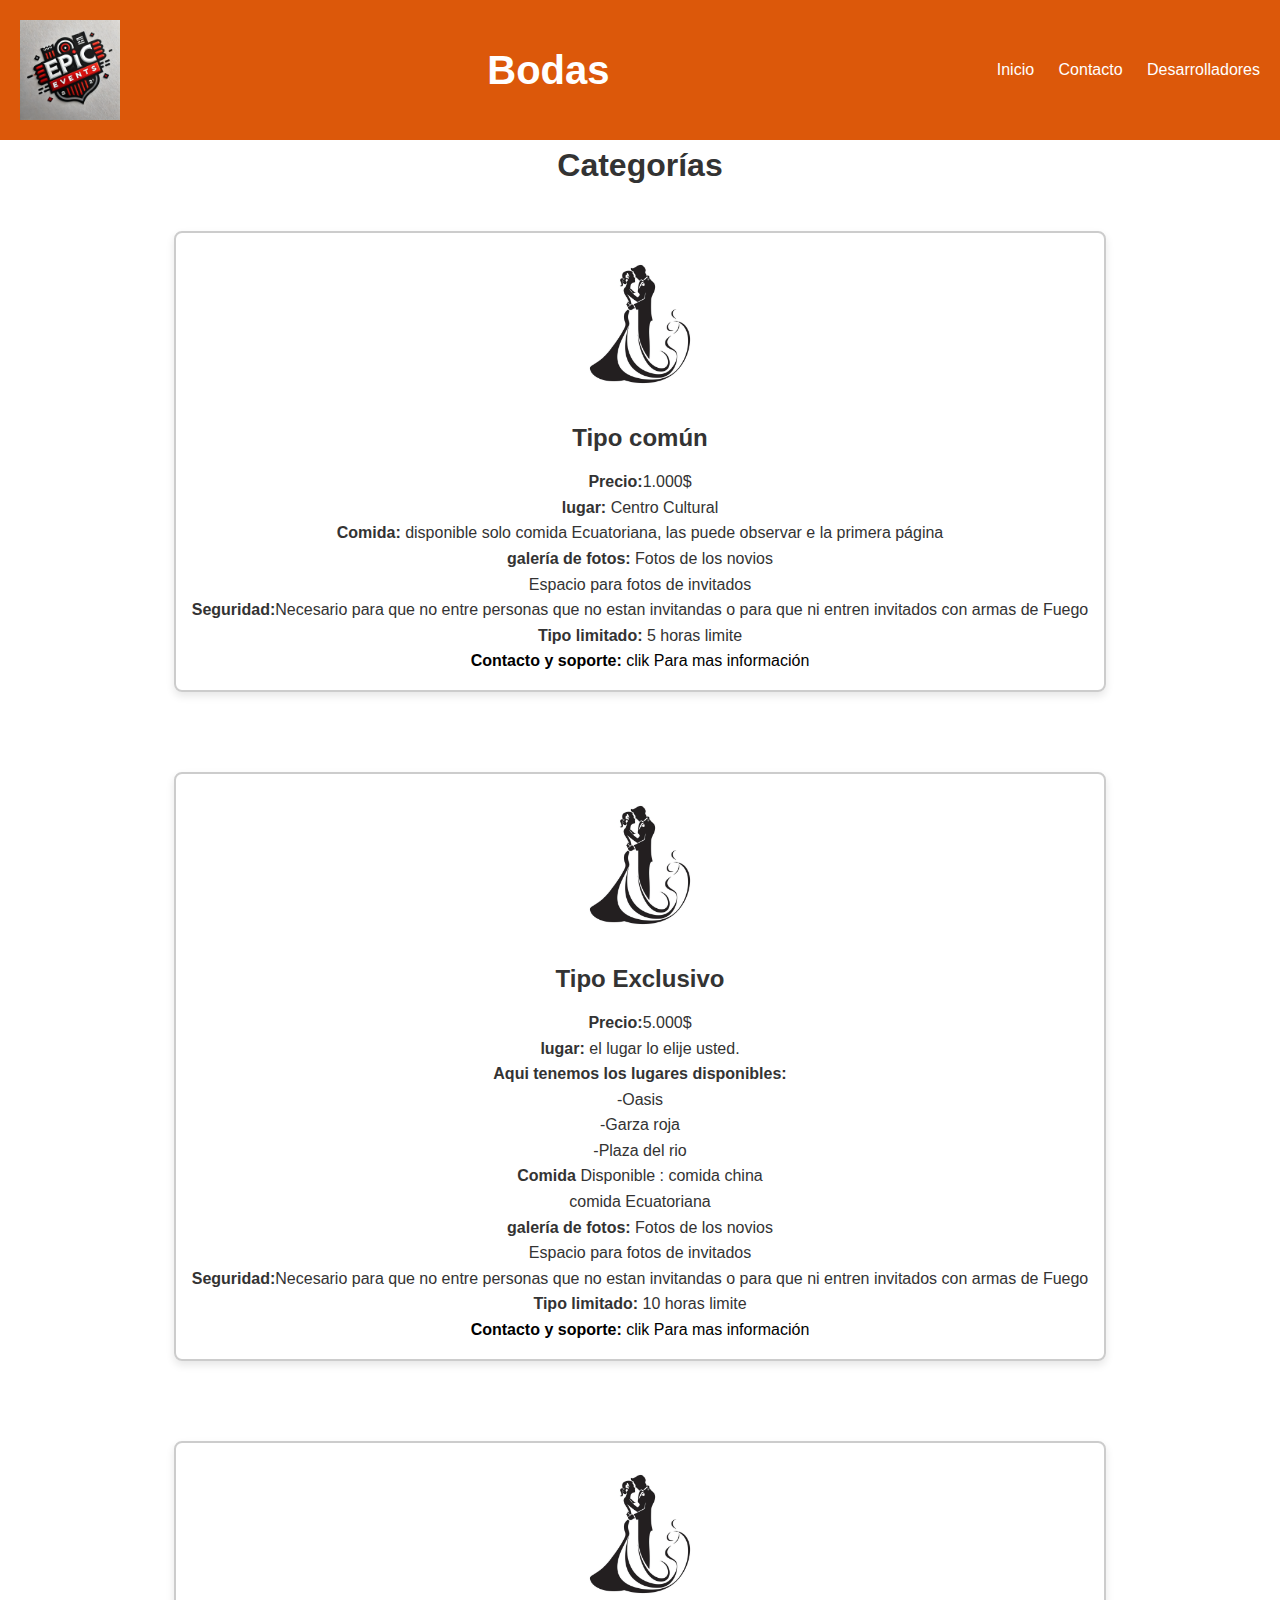
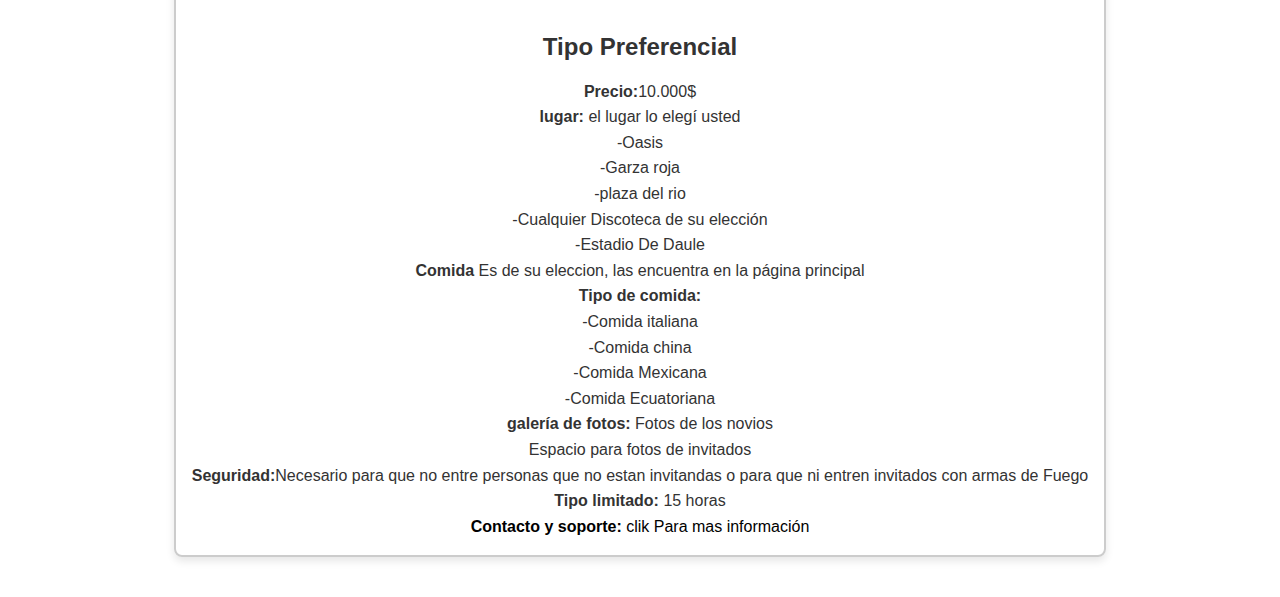
<file: boda.html>
<!DOCTYPE html>
<html lang="es">
<head>
  <meta charset="UTF-8">
  <meta name="viewport" content="width=device-width, initial-scale=1.0">
  <title>Boda</title>
  <link rel="stylesheet" href="/Diseño.css">
</head>
<style>
  .luz{
  
  background: radial-gradient(circle, black 5%,#ff6347 10%, #ffa500 50%, #32cd32 90%,#070605 50%); /* Rojo, naranja, verde */ /* Gradiente */
  -webkit-background-clip: text; /* Necesario para Safari */
  color: transparent; /* Hace que solo se vea el gradiente */
}

.a1{
  
  
  color:white; 
}
</style>
<body>

  <!-- Header -->
  <header class="header">
    <img src="/Logo.jpg"  class="img1"alt="">
    <div class="logo">Bodas</div>
    <nav class="nav">
      <a href="/index.html">Inicio</a>
     
     
     
      <a href="/contacto.html">Contacto</a>
    
      <a href="/Desarrolladores.html">Desarrolladores</a>
    </nav>
  </header>
  
  <center>
    <h1>
    
  Categorías
      
    </h1> 
    
    
  </center>



  <!-- Sección de Chefs -->
  <section id="chefs" class="chefs-section">
   
    <div class="chefs-container">
     
      <div class="chef-card">
        <img src="/Boda.jpg" alt="Chef Japonés">
        <h3>Tipo común</h3>
        <p></p>
       
       <strong>Precio:</strong>1.000$ <br>
       <strong>lugar:</strong> Centro Cultural<br>
       
       <Strong>Comida:</Strong> disponible solo comida Ecuatoriana,  las puede observar e la primera página<br>
       <strong>galería de fotos:</strong> Fotos de los novios<br>
       Espacio para fotos de invitados <br>
       <strong>Seguridad:</strong>Necesario para que no entre personas que no estan invitandas o para que ni entren invitados con armas de Fuego<br>
       <strong>Tipo limitado:</strong> 5 horas limite<br>
       
       <strong><a href="/contacto.html">Contacto y soporte: </strong> clik Para mas información 
       </a><br>
        
      </div>
    </div>
    
  </section>



  <section id="chefs" class="chefs-section">
   
    <div class="chefs-container">
     
      <div class="chef-card">
        <img src="/Boda.jpg" alt="Chef Japonés">
        <h3>Tipo Exclusivo</h3>
        <p></p>
       
       <strong>Precio:</strong>5.000$ <br>
       <strong>lugar:</strong> el lugar lo elije usted.<br> <Strong>Aqui tenemos los lugares disponibles:</strong> <br>
       
       
      -Oasis <br>
      -Garza roja<br>
      -Plaza del rio <br>
       
      
       <Strong>Comida</Strong> Disponible : comida china<br> comida Ecuatoriana<br>
       <strong>galería de fotos:</strong> Fotos de los novios<br>
       Espacio para fotos de invitados <br>
       <strong>Seguridad:</strong>Necesario para que no entre personas que no estan invitandas o para que ni entren invitados con armas de Fuego<br>
       <strong>Tipo limitado:</strong> 10 horas limite<br>
       <strong><a href="/contacto.html">Contacto y soporte: </strong> clik Para mas información 
       </a><br>
        
      </div>
    </div>
    
  </section>



  <section id="chefs" class="chefs-section">
   
    <div class="chefs-container">
     
      <div class="chef-card">
        <img src="/Boda.jpg" alt="Chef Japonés">
        <h3>Tipo Preferencial</h3>
        <p></p>
       
       <strong>Precio:</strong>10.000$ <br>
       <strong>lugar:</strong> el lugar lo elegí usted<br>
       <Strong></Strong>
       -Oasis <br>
       -Garza roja<br>
        -plaza del rio<br>
         -Cualquier Discoteca de su elección<br>
      -Estadio De Daule<br>
       
       
       
       <Strong>Comida</Strong> Es de su  eleccion, las encuentra en la página principal<br>
       
       <strong>Tipo de comida:</strong> <br>
       -Comida italiana<br>
       -Comida china<br>
       -Comida Mexicana<br>
       -Comida Ecuatoriana<br>
       
       <strong>galería de fotos:</strong> Fotos de los novios<br>
       Espacio para fotos de invitados <br>
       <strong>Seguridad:</strong>Necesario para que no entre personas que no estan invitandas o para que ni entren invitados con armas de Fuego<br>
       <strong>Tipo limitado: </strong> 15 horas<br>
       <strong><a href="/contacto.html">Contacto y soporte: </strong> clik Para mas información 
       </a><br>
        
      </div>
    </div>
    
  </section>






</body>
</html>
</file>
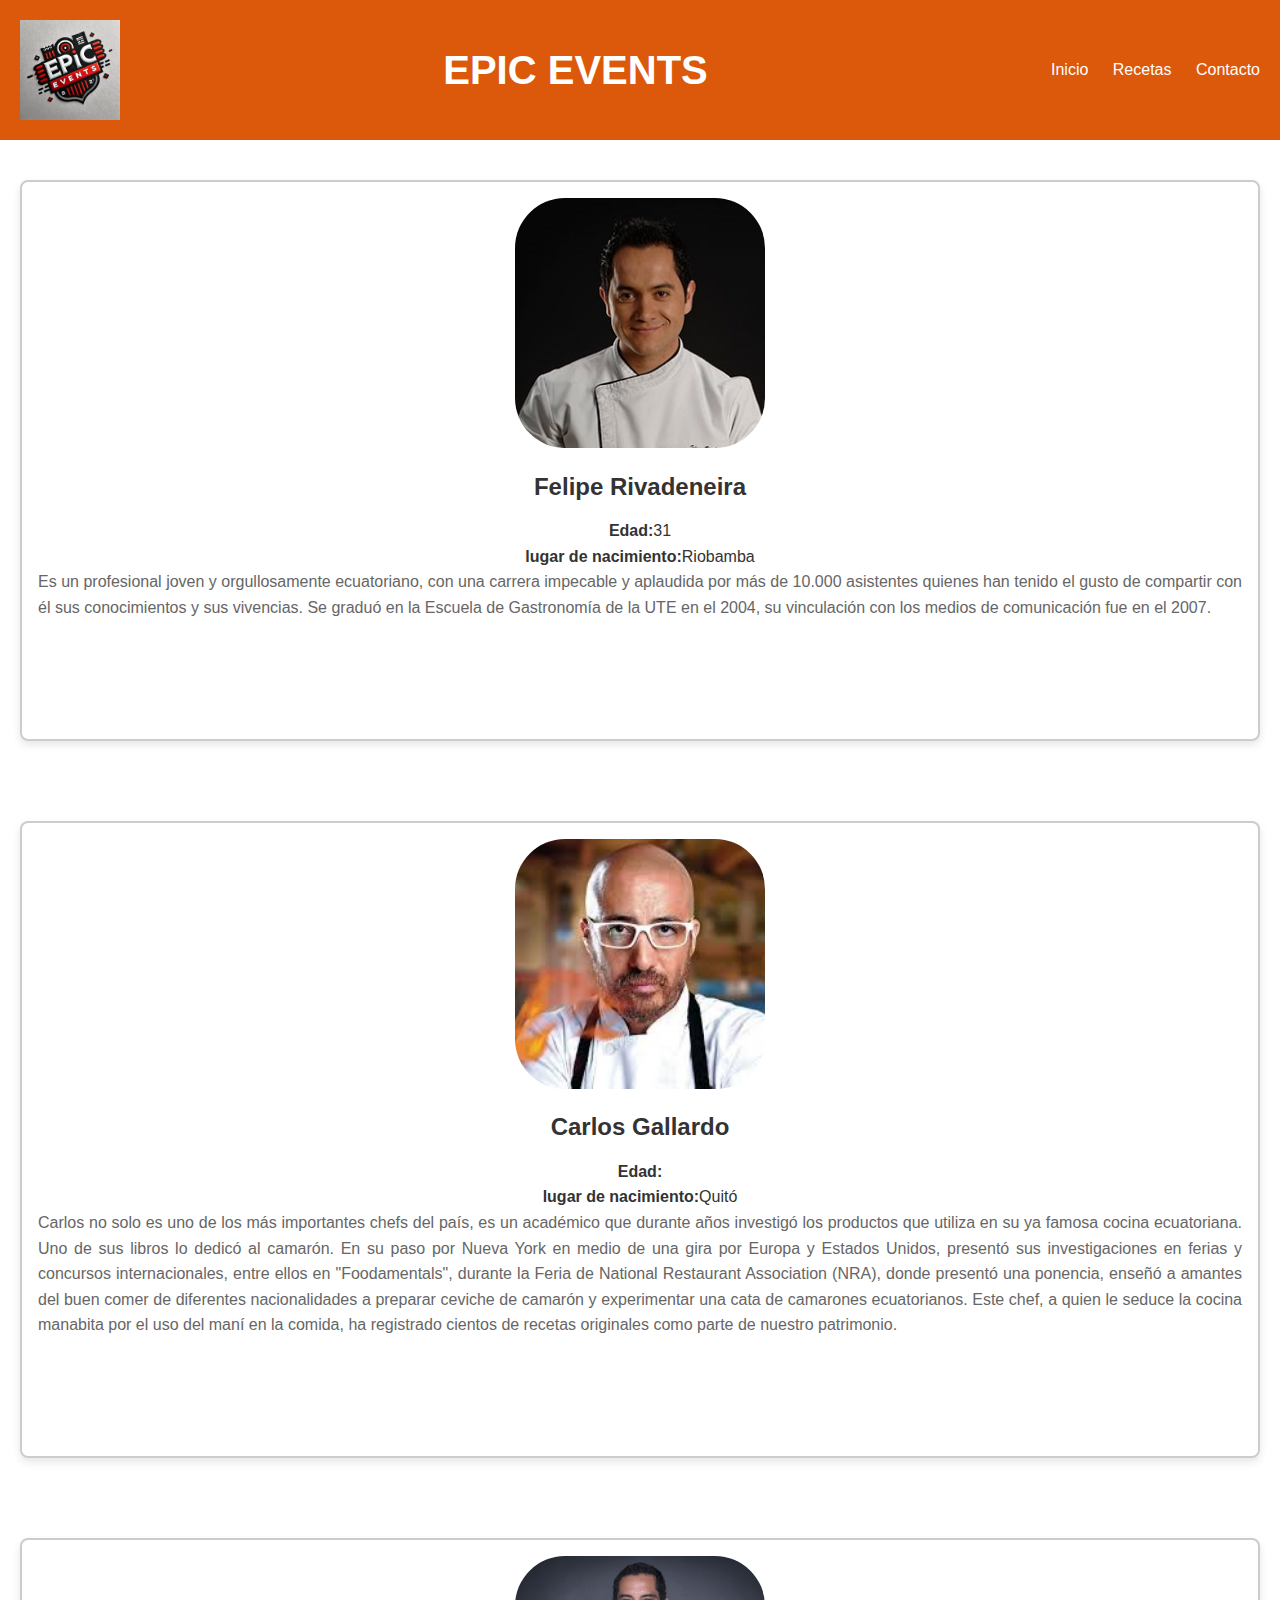
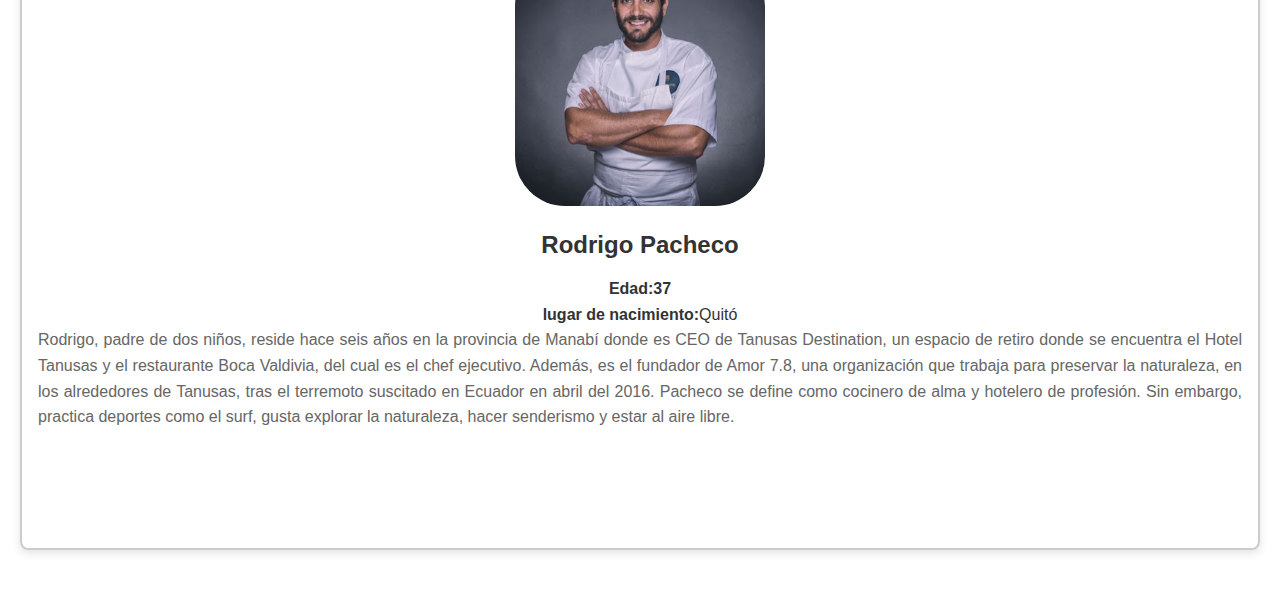
<file: chefs ecuatorianos.html>
<!DOCTYPE html>
<html lang="en">
<head>
  <meta charset="UTF-8">
  <meta name="viewport" content="width=device-width, initial-scale=1.0">
  <meta http-equiv="X-UA-Compatible" content="ie=edge">
  <link rel="stylesheet" href="Diseño.css">
  <title>CHEFS ECUATORIANOS</title>
  
</head>
<style>
  
  
  .p1{
    
  text-align: justify;
    
  }
  
  
  .chef-card .img2 {
  border-radius: 20%;
  width: 250px;
  height: 250px;
  object-fit: cover;
}



</style>
<body>
  
  <header class="header">
    <img src="/Logo.jpg"  class="img1"alt="">
    <div class="logo">EPIC EVENTS</div>
    <nav class="nav">
      <a href="/index.html">Inicio</a>
      
    
      <a href="/Recetas.html">Recetas</a>
      <a href="/contacto.html">Contacto</a>
     
    </nav>
  </header>


  
  <!-- Sección de Chefs -->
  <section id="chefs" class="chefs-section">
   
    <div class="chefs-container">
     
      <div class="chef-card">
        <img src="/chef-felipe-rivadeneira.jpg" class="img2" alt="Chef Japonés">
        <h3>Felipe Rivadeneira</h3>
        <p></p>
        <strong>Edad:</strong>31<br>
        <strong>lugar de nacimiento:</strong>Riobamba<br> <p class="p1">Es un profesional joven y orgullosamente ecuatoriano, con una carrera impecable y aplaudida por más de 10.000 asistentes quienes han tenido el gusto de compartir con él sus conocimientos y sus vivencias. Se graduó en la Escuela de Gastronomía de la UTE en el 2004, su vinculación con los medios de comunicación fue en el 2007.</p>
   <strong></strong><br>
        <strong></strong><br>
        <strong></strong><br>
        <strong></strong><br>
   
      </div>
      
    </div>
    
  </section>


   <section id="chefs" class="chefs-section">
   
    <div class="chefs-container">
     
      <div class="chef-card">
        <img src="/Gallardo.jpeg" class="img2" alt="Chef Japonés">
        <h3>Carlos Gallardo</h3>
        <p></p>
        <strong>Edad:</strong><br>
        <strong>lugar de nacimiento:</strong>Quitó<br> <p class="p1">
         Carlos no solo es uno de los más importantes chefs del país, es un académico que durante años investigó los productos que utiliza en su ya famosa cocina ecuatoriana. Uno de sus libros lo dedicó al camarón. En su paso por Nueva York en medio de una gira por Europa y Estados Unidos, presentó sus investigaciones en ferias y concursos internacionales, entre ellos en "Foodamentals", durante la Feria de National Restaurant Association (NRA), donde presentó una ponencia, enseñó a amantes del buen comer de diferentes nacionalidades a preparar ceviche de camarón y experimentar una cata de camarones ecuatorianos.

Este chef, a quien le seduce la cocina manabita por el uso del maní en la comida, ha registrado cientos de recetas originales como parte de nuestro patrimonio. 
          
        </p>
   <strong></strong><br>
        <strong></strong><br>
        <strong></strong><br>
        <strong></strong><br>
   
      </div>
      
      
      
      
      
      
      
   
    </div>
    
  </section>

     <section id="chefs" class="chefs-section">
   
    <div class="chefs-container">
     
      <div class="chef-card">
        <img src="/Pacheco.jpg" class="img2" alt="Chef Japonés">
        <h3>Rodrigo Pacheco</h3>
        <p></p>
        <strong>Edad:37</strong><br>
        <strong>lugar de nacimiento:</strong>Quitó<br> <p class="p1">
          Rodrigo, padre de dos niños, reside hace seis años en la provincia de Manabí donde es CEO de Tanusas Destination, un espacio de retiro donde se encuentra el Hotel Tanusas y el restaurante Boca Valdivia, del cual es el chef ejecutivo.

Además, es el fundador de Amor 7.8, una organización que trabaja para preservar la naturaleza, en los alrededores de Tanusas, tras el terremoto suscitado en Ecuador en abril del 2016.

Pacheco se define como cocinero de alma y hotelero de profesión. Sin embargo, practica deportes como el surf, gusta explorar la naturaleza, hacer senderismo y estar al aire libre. 
          
        </p>
   <strong></strong><br>
        <strong></strong><br>
        <strong></strong><br>
        <strong></strong><br>
   
      </div>
      
      
      
      
      
      
      
   
    </div>
    
  </section>

  
  
  
</body>
</html>
</file>
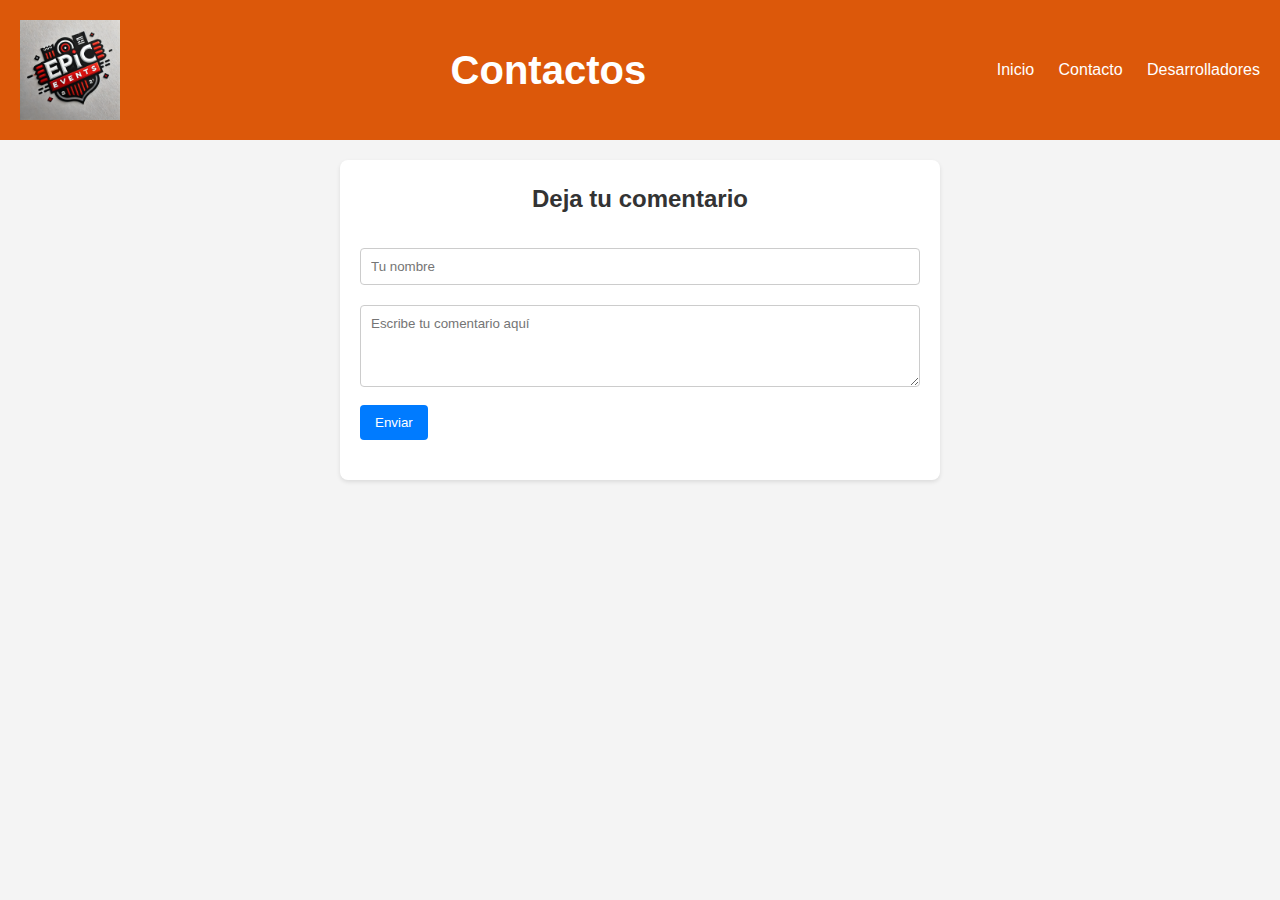
<file: comentarios.html>
<!DOCTYPE html>
<html lang="es">
<head>
  <meta charset="UTF-8">
  <meta name="viewport" content="width=device-width, initial-scale=1.0">
  <title>COMENTARIOS</title>
  <link rel="stylesheet" href="/Diseño.css">
</head>
          <style>
    body {
      font-family: Arial, sans-serif;
      background-color: #f4f4f4;
      margin: 0;
      padding: 0;
    }
    .comment-section {
      max-width: 600px;
      margin: 20px auto;
      background: white;
      padding: 20px;
      border-radius: 8px;
      box-shadow: 0 2px 4px rgba(0, 0, 0, 0.1);
    }
    .comment-section h2 {
      text-align: center;
      margin-bottom: 20px;
    }
    .comment-form input, .comment-form textarea {
      width: 100%;
      margin: 10px 0;
      padding: 10px;
      border: 1px solid #ccc;
      border-radius: 4px;
    }
    .comment-form button {
      padding: 10px 15px;
      background: #007bff;
      color: white;
      border: none;
      border-radius: 4px;
      cursor: pointer;
    }
    .comment-form button:hover {
      background: #0056b3;
    }
    .comment-list {
      margin-top: 20px;
    }
    .comment-item {
      background: #f9f9f9;
      padding: 10px;
      border-bottom: 1px solid #ddd;
      border-radius: 4px;
      margin-bottom: 10px;
    }
    .comment-item strong {
      display: block;
      font-size: 14px;
    }
    .comment-item p {
      margin: 5px 0 0;
      font-size: 13px;
    }
    
    
    .btn1{
      
     padding: 5px 10px;
      background: #000000;
      color: white;
      border: none;
      border-radius: 4px;
      cursor: pointer; 
      
      
    }
  </style>
<body>
  <!-- Header -->
  <header class="header">
    <img src="/Logo.jpg" class="img1" alt="">
    <div class="logo">Contactos</div>
    <nav class="nav">
      <a href="/index.html">Inicio</a>
      <a href="/contacto.html">Contacto</a>
      <a href="/Desarrolladores.html">Desarrolladores</a>
    </nav>
  </header>

  <!-- Caja de comentarios -->
  <section class="comment-section">
    <h2>Deja tu comentario</h2>
    <form class="comment-form" id="commentForm">
      <input type="text" id="name" placeholder="Tu nombre" required>
      <textarea id="message" placeholder="Escribe tu comentario aquí" rows="4" required></textarea>
      <button type="submit">Enviar</button>
    </form>
    <div class="comment-list" id="commentList">
      <!-- Aquí aparecerán los comentarios -->
    </div>
  </section>

  <script>
    const commentForm = document.getElementById('commentForm');
    const commentList = document.getElementById('commentList');

    // Cargar comentarios desde localStorage
    const loadComments = () => {
      const comments = JSON.parse(localStorage.getItem('comments')) || [];
      commentList.innerHTML = comments.map((comment, index) => `
      
        <div class="comment-item" data-index="${index}">
          <strong>${comment.name}</strong>
          <p>${comment.message}</p>
          <button class="btn1" onclick="deleteComment(${index})">Eliminar</button>
        </div>
      `).join('');
    };

    // Guardar un nuevo comentario
    commentForm.addEventListener('submit', (e) => {
      e.preventDefault();
      const name = document.getElementById('name').value;
      const message = document.getElementById('message').value;

      if (!name || !message) return;

      const comments = JSON.parse(localStorage.getItem('comments')) || [];
      comments.push({ name, message });
      localStorage.setItem('comments', JSON.stringify(comments));

      document.getElementById('name').value = '';
      document.getElementById('message').value = '';
      loadComments();
    });

    // Eliminar comentario
    const deleteComment = (index) => {
      const comments = JSON.parse(localStorage.getItem('comments')) || [];
      comments.splice(index, 1); // Eliminar comentario
      localStorage.setItem('comments', JSON.stringify(comments)); // Actualizar almacenamiento
      loadComments(); // Recargar comentarios
    };

    // Inicializar comentarios
    loadComments();
  </script>
</body>
</html>
</file>
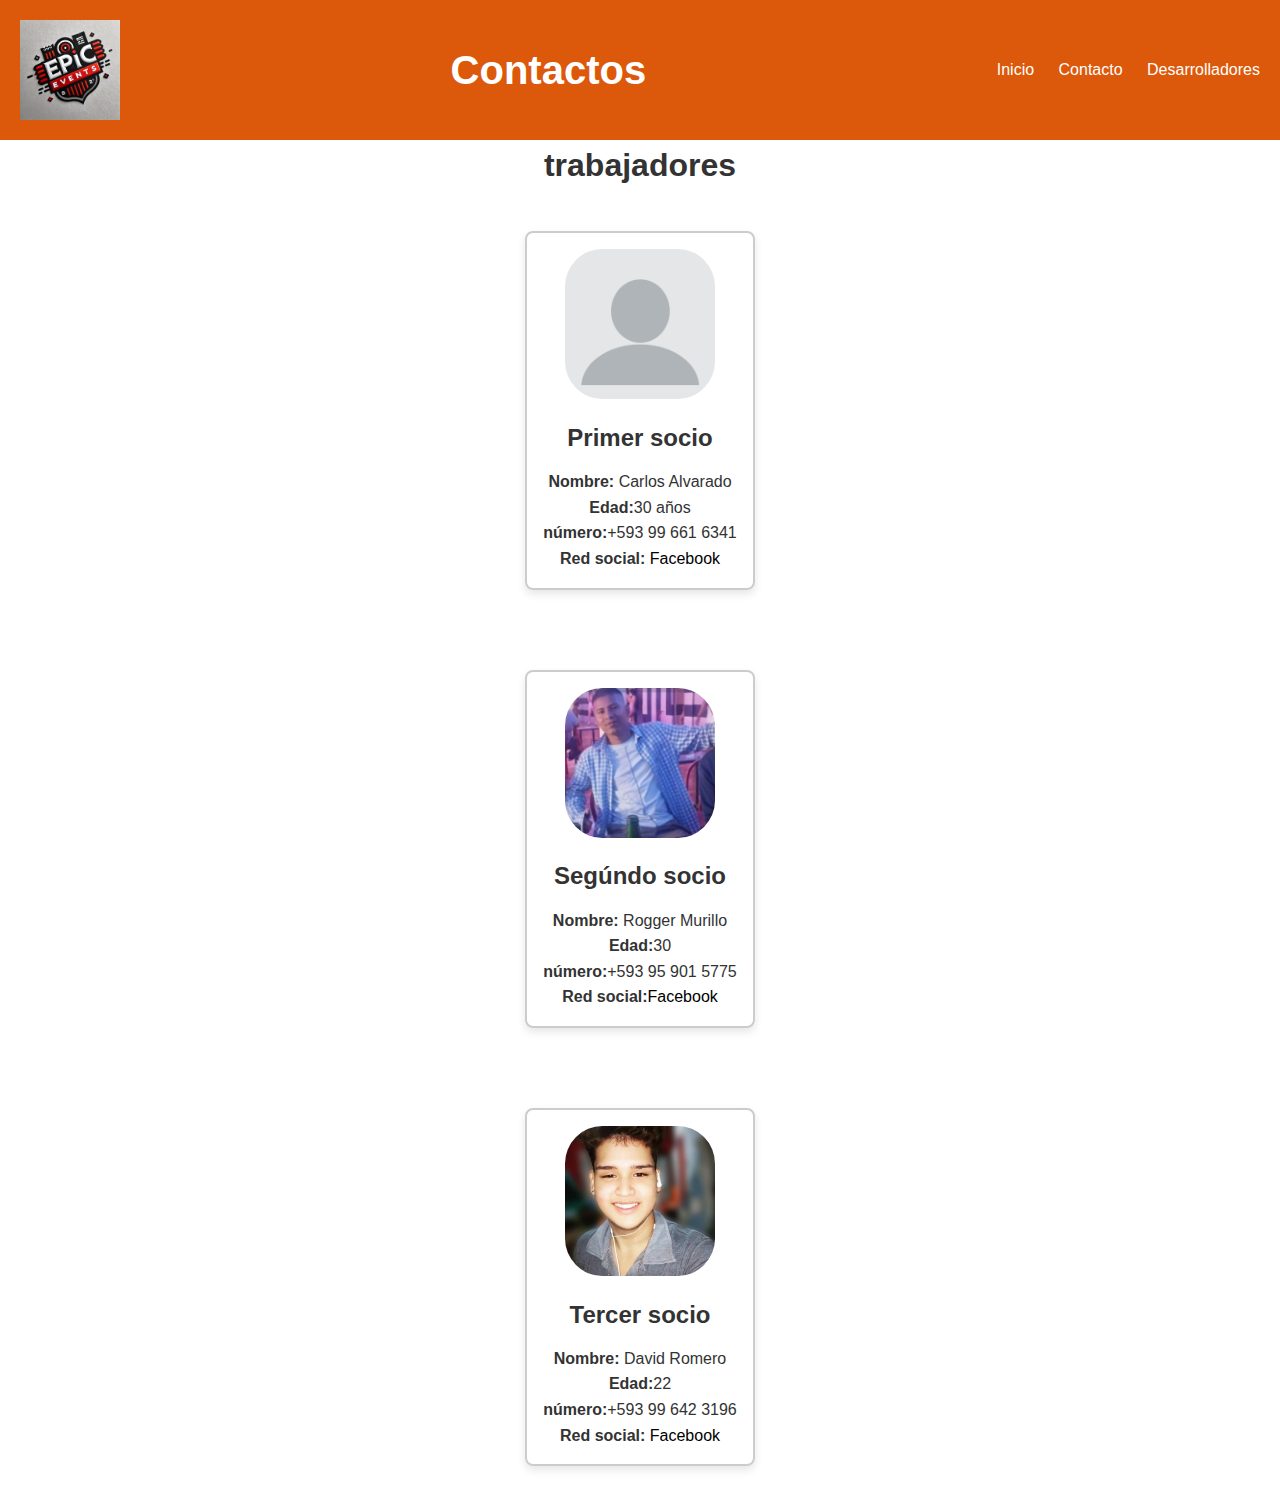
<file: contacto.html>
<!DOCTYPE html>
<html lang="es">
<head>
  <meta charset="UTF-8">
  <meta name="viewport" content="width=device-width, initial-scale=1.0">
  <title>CONTACTO</title>
  <link rel="stylesheet" href="/Diseño.css">
</head>
<style>
  .luz{
  
  background: radial-gradient(circle, black 5%,#ff6347 10%, #ffa500 50%, #32cd32 90%,#070605 50%); /* Rojo, naranja, verde */ /* Gradiente */
  -webkit-background-clip: text; /* Necesario para Safari */
  color: transparent; /* Hace que solo se vea el gradiente */
}

.a1{
  
  
  color:white; 
}
</style>
<body>

  <!-- Header -->
  <header class="header">
    <img src="/Logo.jpg"  class="img1"alt="">
    <div class="logo">Contactos</div>
    <nav class="nav">
      <a href="/index.html">Inicio</a>
     
     
     
      <a href="/contacto.html">Contacto</a>
    
      <a href="/Desarrolladores.html">Desarrolladores</a>
    </nav>
  </header>
  
  <center>
    <h1>
    
  trabajadores 
      
    </h1> 
    
    
  </center>



  <!-- Sección de Chefs -->
  <section id="chefs" class="chefs-section">
   
    <div class="chefs-container">
     
      <div class="chef-card">
        <img src="/sin foto.jpg" alt="Chef Japonés">
        <h3>Primer socio</h3>
        <p></p>
       
       <strong>Nombre:</strong> Carlos Alvarado<br>
       <strong>Edad:</strong>30 años<br>
       
       <strong>número:</strong>+593 99 661 6341<br>
       <strong>Red social:</strong> <a href="https://www.facebook.com/profile.php?id=61556934756166&mibextid=ZbWKwL">Facebook</a><br>
       
              
      </div>
    </div>
    
  </section>



  <!-- Sección de Chefs -->
  <section id="chefs" class="chefs-section">
   
    <div class="chefs-container">
     
      <div class="chef-card">
        <img src="/imagen-Rogger.jpg" alt="Chef Japonés">
        <h3>Segúndo socio</h3>
        <p></p>
       
       <strong>Nombre:</strong> Rogger Murillo<br>
       <strong>Edad:</strong>30<br>
       
       <strong>número:</strong>+593 95 901 5775<br>
       <strong>Red social:</strong><a href="https://www.facebook.com/rogermurillo.2024?mibextid=ZbWKwL">Facebook</a><br>
       
              
      </div>
    </div>
    
  </section>



  <!-- Sección de Chefs -->
  <section id="chefs" class="chefs-section">
   
    <div class="chefs-container">
     
      <div class="chef-card">
        <img src="/imagen-David.jpg" alt="Chef Japonés">
        <h3>Tercer socio</h3>
        <p></p>
       
       <strong>Nombre:</strong> David Romero<br>
       <strong>Edad:</strong>22<br>
       
       <strong>número:</strong>+593 99 642 3196<br>
       <strong>Red social:</strong> <a href="https://www.facebook.com/luisdeyvi.romerobermudez?mibextid=ZbWKwL">Facebook</a><br>
       
              
      </div>
    </div>
    
  </section>




</body>
</html>
</file>
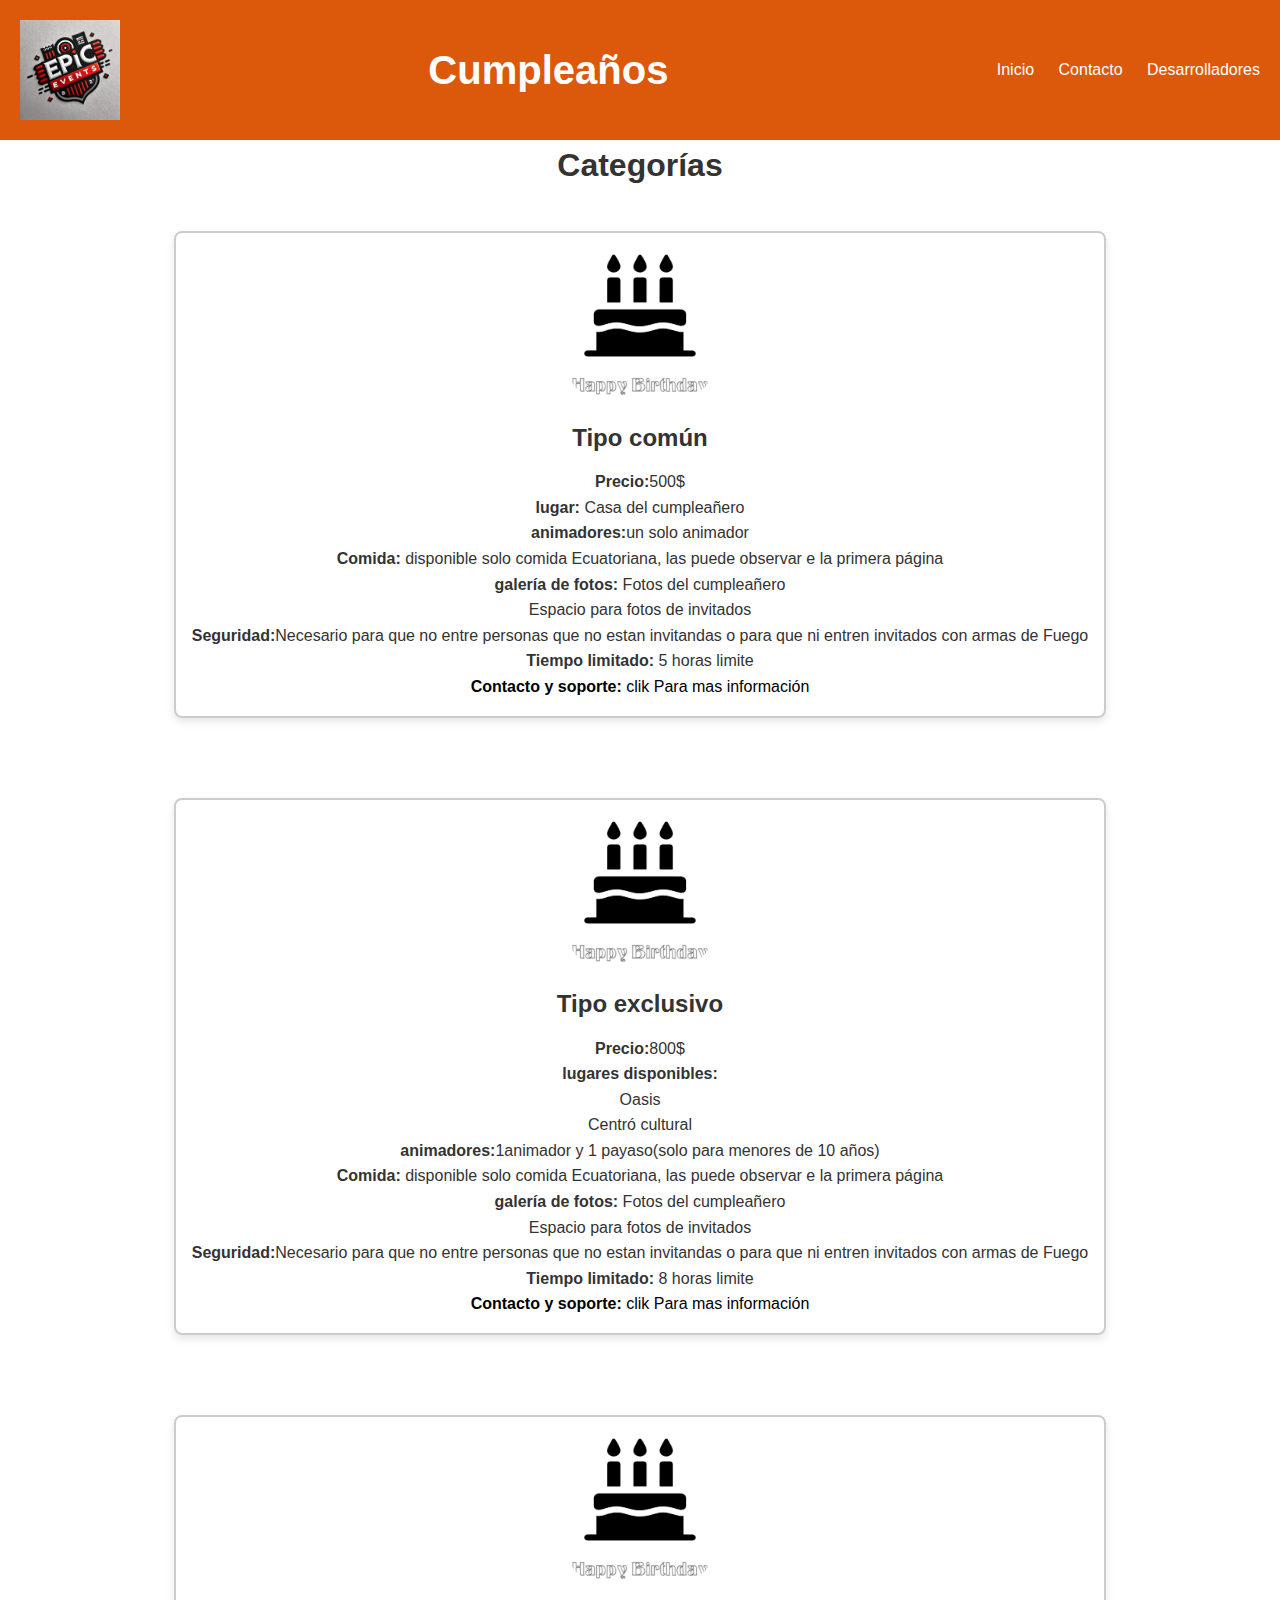
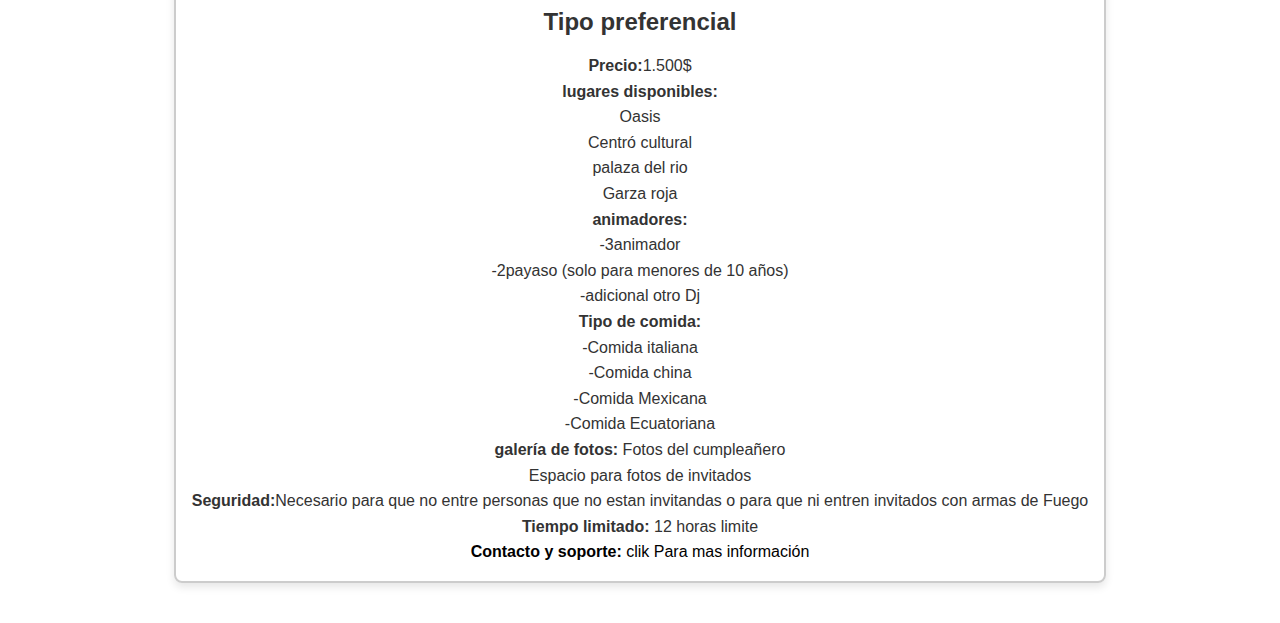
<file: cumpleaños.html>
<!DOCTYPE html>
<html lang="es">
<head>
  <meta charset="UTF-8">
  <meta name="viewport" content="width=device-width, initial-scale=1.0">
  <title>Cumpleaños</title>
  <link rel="stylesheet" href="/Diseño.css">
</head>
<style>
  .luz{
  
  background: radial-gradient(circle, black 5%,#ff6347 10%, #ffa500 50%, #32cd32 90%,#070605 50%); /* Rojo, naranja, verde */ /* Gradiente */
  -webkit-background-clip: text; /* Necesario para Safari */
  color: transparent; /* Hace que solo se vea el gradiente */
}

.a1{
  
  
  color:white; 
}
</style>
<body>

  <!-- Header -->
  <header class="header">
    <img src="/Logo.jpg"  class="img1"alt="">
    <div class="logo">Cumpleaños</div>
    <nav class="nav">
      <a href="/index.html">Inicio</a>
     
     
     
      <a href="contacto.html">Contacto</a>
    
      <a href="/Desarrolladores.html">Desarrolladores</a>
    </nav>
  </header>
  
  <center>
    <h1>
    
  Categorías
      
    </h1> 
    
    
  </center>



  <section id="chefs" class="chefs-section">
   
    <div class="chefs-container">
     
      <div class="chef-card">
        <img src="/Cumpleaños.jpg" alt="Chef Japonés">
        <h3>Tipo común</h3>
        <p></p>
       
       <strong>Precio:</strong>500$ <br>
       <strong>lugar:</strong> Casa del cumpleañero<br>
       
       
       <strong>animadores:</strong>un solo animador <br>
       <Strong>Comida:</Strong> disponible solo comida Ecuatoriana,  las puede observar e la primera página<br>
       <strong>galería de fotos:</strong> Fotos del cumpleañero<br>
       Espacio para fotos de invitados <br>
       <strong>Seguridad:</strong>Necesario para que no entre personas que no estan invitandas o para que ni entren invitados con armas de Fuego<br>
       <strong>Tiempo limitado:</strong> 5 horas limite<br>
       
       <strong><a href="/contacto.html">Contacto y soporte: </strong> clik Para mas información 
       </a><br>
        
      </div>
    </div>
    
  </section>





  <section id="chefs" class="chefs-section">
   
    <div class="chefs-container">
     
      <div class="chef-card">
        <img src="/Cumpleaños.jpg" alt="Chef Japonés">
        <h3>Tipo exclusivo </h3>
        <p></p>
       
       <strong>Precio:</strong>800$ <br>
       <strong>lugares disponibles:</strong> <br>
       Oasis <br>
         Centró cultural<br>
       
       
       <strong>animadores:</strong>1animador  y 1 payaso(solo para menores de 10 años)<br>
       <Strong>Comida:</Strong> disponible solo comida Ecuatoriana,  las puede observar e la primera página<br>
       <strong>galería de fotos:</strong> Fotos del cumpleañero<br>
       Espacio para fotos de invitados <br>
       <strong>Seguridad:</strong>Necesario para que no entre personas que no estan invitandas o para que ni entren invitados con armas de Fuego<br>
       <strong>Tiempo limitado:</strong> 8 horas limite<br>
       
       <strong><a href="/contacto.html">Contacto y soporte: </strong> clik Para mas información 
       </a><br>
        
      </div>
    </div>
    
  </section>






  <section id="chefs" class="chefs-section">
   
    <div class="chefs-container">
     
      <div class="chef-card">
        <img src="/Cumpleaños.jpg" alt="Chef Japonés">
        <h3>Tipo preferencial </h3>
        <p></p>
       
       <strong>Precio:</strong>1.500$ <br>
       <strong>lugares disponibles:</strong> <br>
       Oasis<br>
         Centró cultural<br>
         palaza del rio <br>
          Garza roja <br>
          
         
       
       
       <strong>animadores:</strong><br> -3animador   <br> -2payaso (solo para menores de 10 años)<br>
       -adicional otro Dj <br>
        <strong>Tipo de comida:</strong> <br>
       -Comida italiana<br>
       -Comida china<br>
       -Comida Mexicana<br>
       -Comida Ecuatoriana<br>
       
       
        
       <strong>galería de fotos:</strong> Fotos del cumpleañero<br>
       Espacio para fotos de invitados <br>
       <strong>Seguridad:</strong>Necesario para que no entre personas que no estan invitandas o para que ni entren invitados con armas de Fuego<br>
       <strong>Tiempo limitado:</strong> 12 horas limite<br>
       
       <strong><a href="/contacto.html">Contacto y soporte: </strong> clik Para mas información 
       </a><br>
        
      </div>
    </div>
    
  </section>





</body>
</html>
</file>
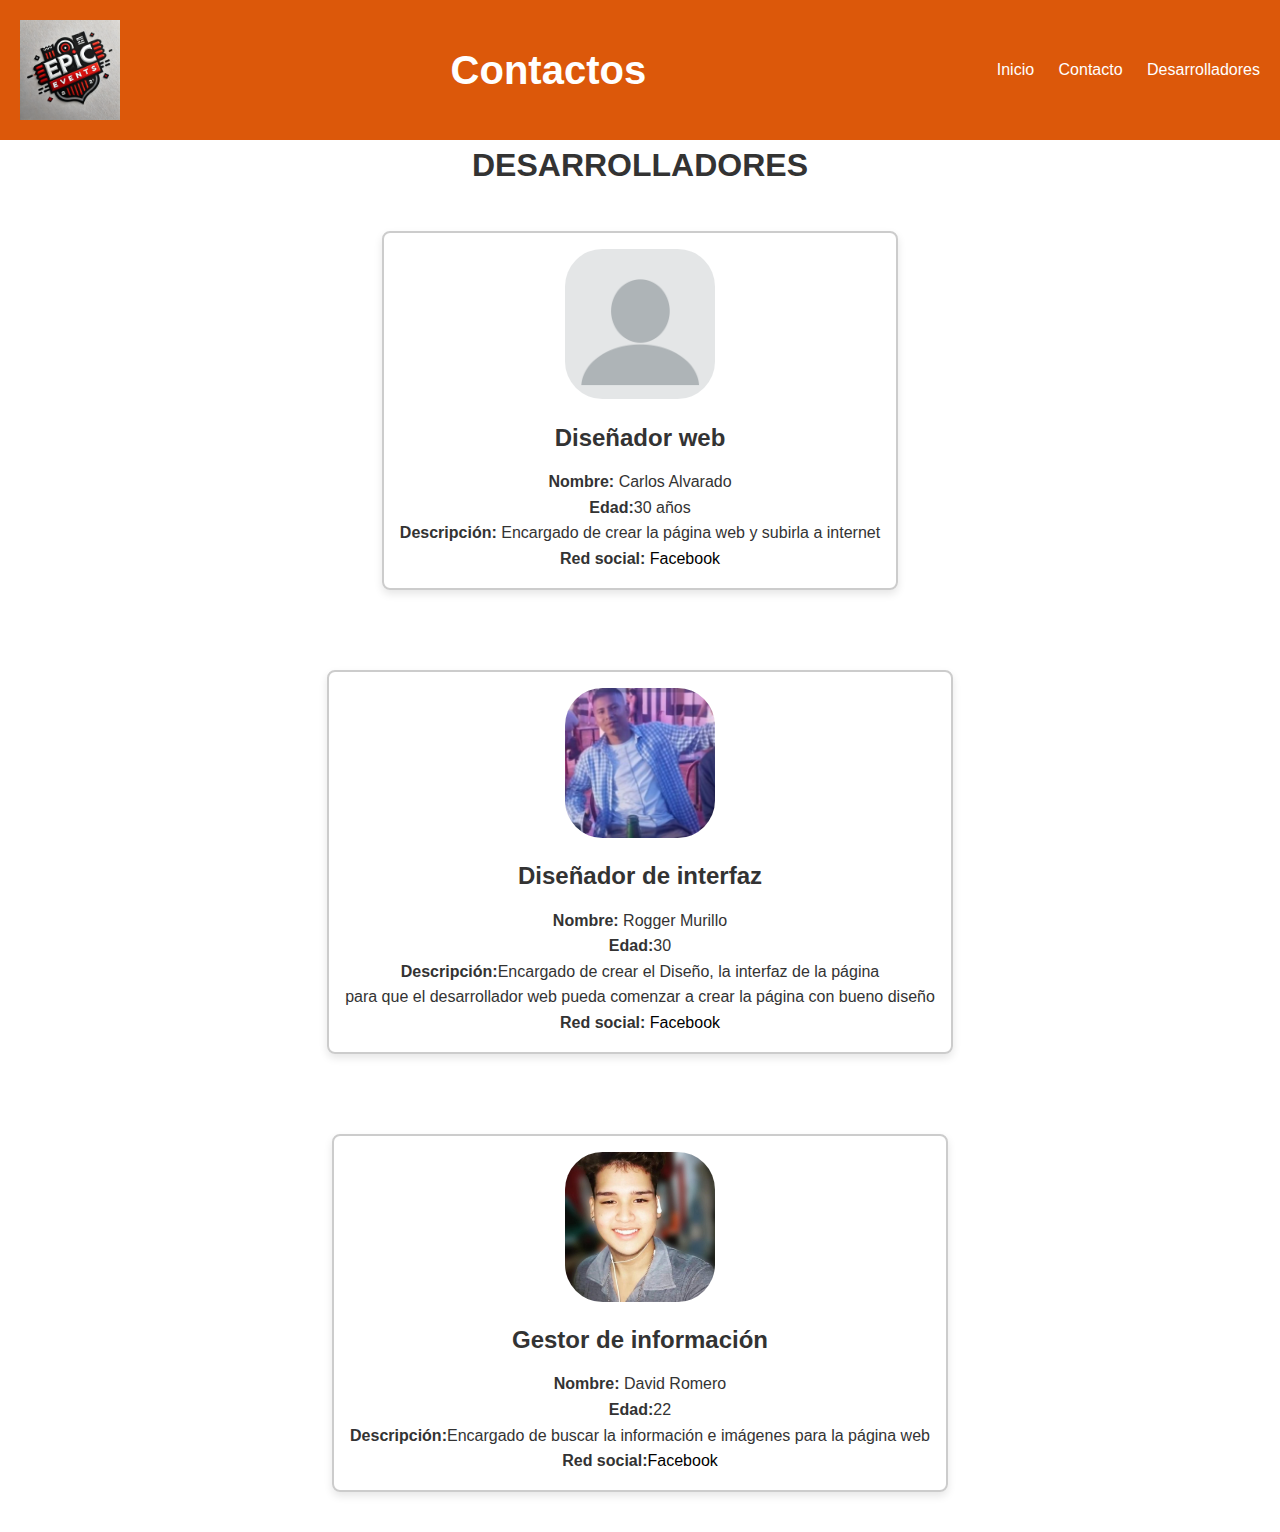
<file: Desarrolladores.html>
<!DOCTYPE html>
<html lang="es">
<head>
  <meta charset="UTF-8">
  <meta name="viewport" content="width=device-width, initial-scale=1.0">
  <title>Desarrolladores</title>
  <link rel="stylesheet" href="/Diseño.css">
</head>
<style>
  .luz{
  
  background: radial-gradient(circle, black 5%,#ff6347 10%, #ffa500 50%, #32cd32 90%,#070605 50%); /* Rojo, naranja, verde */ /* Gradiente */
  -webkit-background-clip: text; /* Necesario para Safari */
  color: transparent; /* Hace que solo se vea el gradiente */
}

.a1{
  
  
  color:white; 
}
</style>
<body>

  <!-- Header -->
  <header class="header">
    <img src="/Logo.jpg"  class="img1"alt="">
    <div class="logo">Contactos</div>
    <nav class="nav">
      <a href="/index.html">Inicio</a>
     
     
     
      <a href="/contacto.html">Contacto</a>
    
      <a href="#">Desarrolladores</a>
    </nav>
  </header>
  
  <center>
    <h1>
    
  DESARROLLADORES
      
    </h1> 
    
    
  </center>



  <!-- Sección de Chefs -->
  <section id="chefs" class="chefs-section">
   
    <div class="chefs-container">
     
      <div class="chef-card">
        <img src="/sin foto.jpg" alt="Chef Japonés">
        <h3>Diseñador web</h3>
        <p></p>
       
       <strong>Nombre:</strong> Carlos Alvarado<br>
       <strong>Edad:</strong>30 años<br>
       
       <strong>Descripción:</strong> Encargado de crear la página web y subirla a internet<br>
       <strong>Red social:</strong> <a href="https://www.facebook.com/profile.php?id=61556934756166&mibextid=ZbWKwL">Facebook</a><br>
       
              
      </div>
    </div>
    
  </section>



  <!-- Sección de Chefs -->
  <section id="chefs" class="chefs-section">
   
    <div class="chefs-container">
     
      <div class="chef-card">
        <img src="/imagen-Rogger.jpg" alt="Chef Japonés">
        <h3>Diseñador de interfaz</h3>
        <p></p>
       
       <strong>Nombre:</strong> Rogger Murillo<br>
       <strong>Edad:</strong>30<br>
       
       <strong>Descripción:</strong>Encargado de crear el Diseño, la interfaz de la página <br>para que el desarrollador web pueda comenzar a crear la página con bueno diseño<br>
       <strong>Red social:</strong> <a href="https://www.facebook.com/rogermurillo.2024?mibextid=ZbWKwL">Facebook</a><br>
       
              
      </div>
    </div>
    
  </section>



  <!-- Sección de Chefs -->
  <section id="chefs" class="chefs-section">
   
    <div class="chefs-container">
     
      <div class="chef-card">
        <img src="/imagen-David.jpg" alt="Chef Japonés">
        <h3>Gestor de información</h3>
        <p></p>
       
       <strong>Nombre:</strong> David Romero<br>
       <strong>Edad:</strong>22<br>
       
       <strong>Descripción:</strong>Encargado de buscar la información e imágenes para la página web <br>
       <strong>Red social:</strong><a href="https://www.facebook.com/luisdeyvi.romerobermudez?mibextid=ZbWKwL">Facebook</a><br>
       
              
      </div>
    </div>
    
  </section>




</body>
</html>
</file>
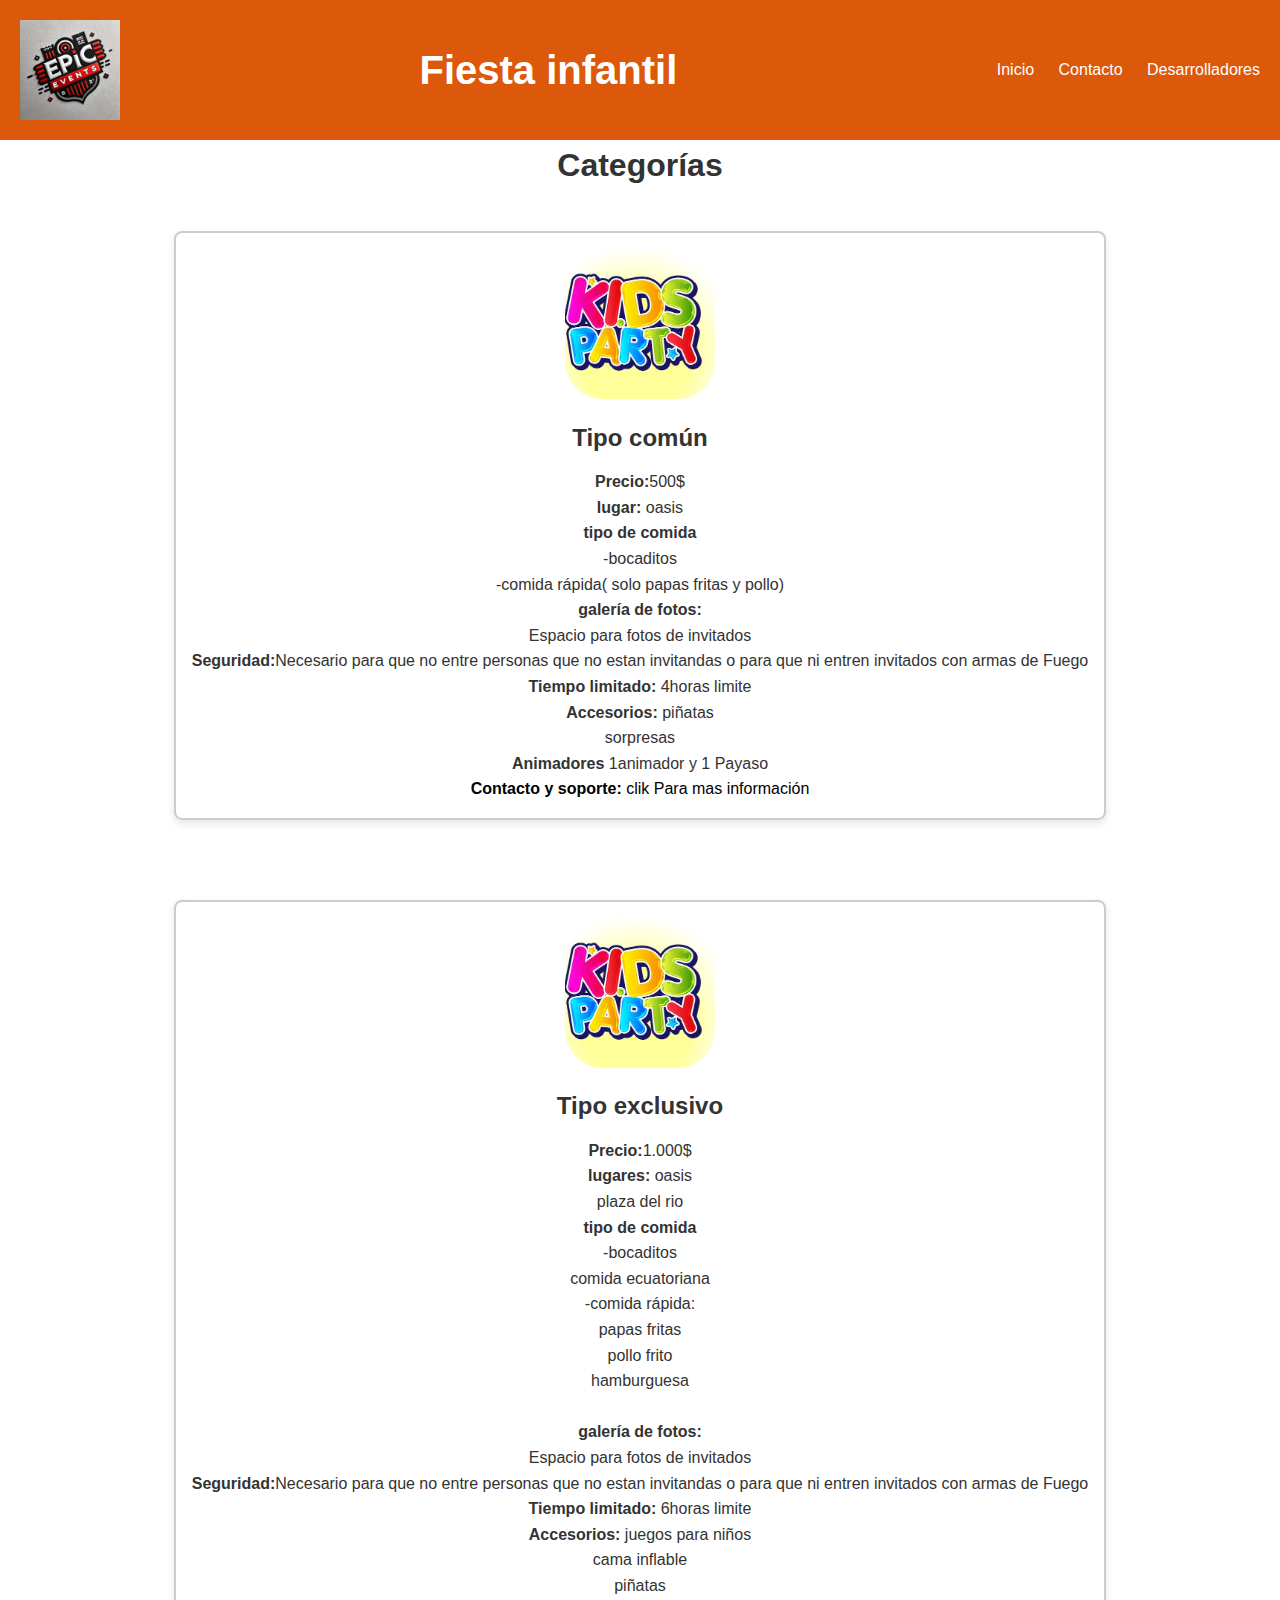
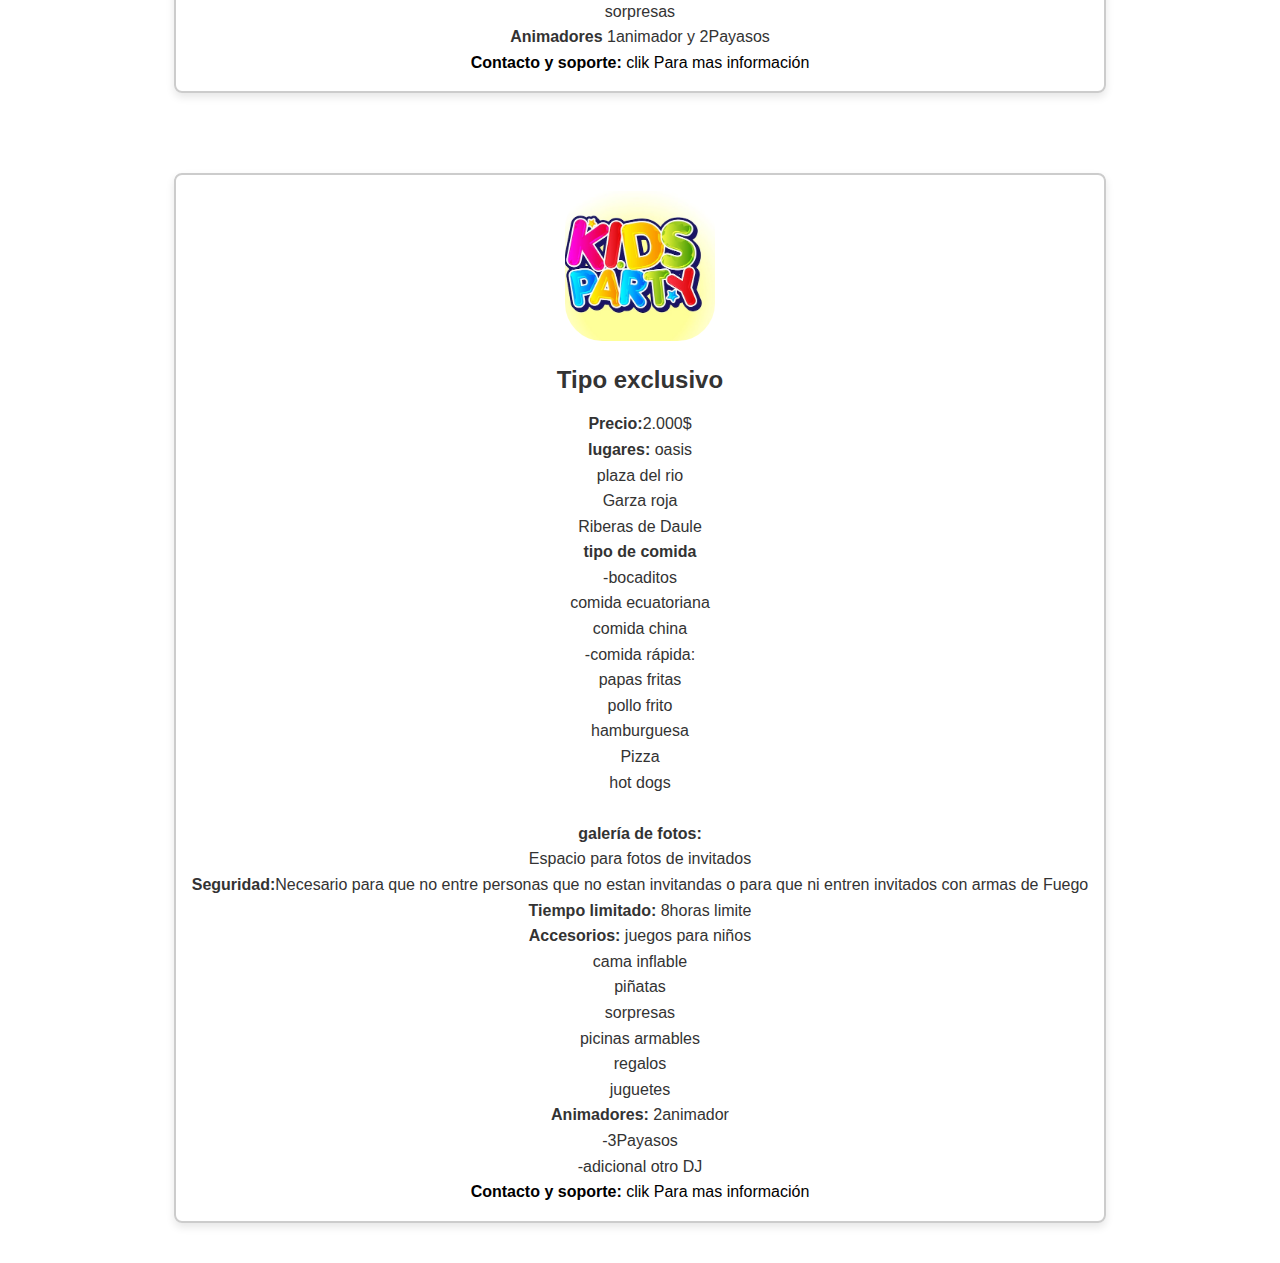
<file: Fiesta infantil.html>
<!DOCTYPE html>
<html lang="es">
<head>
  <meta charset="UTF-8">
  <meta name="viewport" content="width=device-width, initial-scale=1.0">
  <title>Fiesta infantil</title>
  <link rel="stylesheet" href="/Diseño.css">
</head>
<style>
  .luz{
  
  background: radial-gradient(circle, black 5%,#ff6347 10%, #ffa500 50%, #32cd32 90%,#070605 50%); /* Rojo, naranja, verde */ /* Gradiente */
  -webkit-background-clip: text; /* Necesario para Safari */
  color: transparent; /* Hace que solo se vea el gradiente */
}

.a1{
  
  
  color:white; 
}
</style>
<body>

  <!-- Header -->
  <header class="header">
    <img src="/Logo.jpg"  class="img1"alt="">
    <div class="logo">Fiesta infantil</div>
    <nav class="nav">
      <a href="/index.html">Inicio</a>
     
     
     
      <a href="/contacto.html">Contacto</a>
    
      <a href="/Desarrolladores.html">Desarrolladores</a>
    </nav>
  </header>
  
  <center>
    <h1>
    
  Categorías
      
    </h1> 
    
    
  </center>



  <!-- Sección de Chefs -->
  <section id="chefs" class="chefs-section">
   
    <div class="chefs-container">
     
      <div class="chef-card">
        <img src="/fiesta infantil.jpg" alt="Chef Japonés">
        <h3>Tipo común</h3>
        <p></p>
       
       <strong>Precio:</strong>500$ <br>
       
       <Strong>lugar:</Strong> oasis<br>
        <strong>tipo de comida</strong> <br> -bocaditos <br>
        -comida rápida( solo papas fritas y pollo)
        <br>
       <strong>galería de fotos:</strong> <br>
       Espacio para fotos de invitados <br>
       <strong>Seguridad:</strong>Necesario para que no entre personas que no estan invitandas o para que ni entren invitados con armas de Fuego<br>
       <strong>Tiempo limitado:</strong> 4horas limite<br>
       
       <strong> Accesorios:</strong> 
       
       
      piñatas<br>
      sorpresas<br>
      
      <strong>Animadores</strong>
      1animador y 1 Payaso<br>
      
       
      
       
       <strong><a href="/contacto.html">Contacto y soporte: </strong> clik Para mas información 
       </a><br>
        
      </div>
    </div>
    
  </section>


  <section id="chefs" class="chefs-section">
   
    <div class="chefs-container">
     
      <div class="chef-card">
        <img src="/fiesta infantil.jpg" alt="Chef Japonés">
        <h3>Tipo exclusivo</h3>
        <p></p>
       
       <strong>Precio:</strong>1.000$ <br>
       
       <Strong>lugares:</Strong> oasis<br>
       
       
       plaza del rio<br>
      
        <strong>tipo de comida</strong> <br> -bocaditos <br>
           comida ecuatoriana<br>
        -comida rápida: <br>
        papas fritas<br>
        
        pollo frito<br>
        hamburguesa<br>
        <br>
       <strong>galería de fotos:</strong> <br>
       Espacio para fotos de invitados <br>
       <strong>Seguridad:</strong>Necesario para que no entre personas que no estan invitandas o para que ni entren invitados con armas de Fuego<br>
       <strong>Tiempo limitado:</strong> 6horas limite<br>
       
       <strong> Accesorios:</strong> 
       
       juegos para niños <br>
       cama inflable <br>
      piñatas<br>
      sorpresas<br>
      
      <strong>Animadores</strong>
      1animador y 2Payasos<br>
      
       
      
       
       <strong><a href="/contacto.html">Contacto y soporte: </strong> clik Para mas información 
       </a><br>
        
      </div>
    </div>
    
  </section>




  <section id="chefs" class="chefs-section">
   
    <div class="chefs-container">
     
      <div class="chef-card">
        <img src="/fiesta infantil.jpg" alt="Chef Japonés">
        <h3>Tipo exclusivo</h3>
        <p></p>
       
       <strong>Precio:</strong>2.000$ <br>
       
       <Strong>lugares:</Strong> 
       oasis<br>
       plaza del rio<br>
       Garza roja<br>
       Riberas de Daule<br>
      
        <strong>tipo de comida</strong> <br> -bocaditos <br>
           comida ecuatoriana<br>
           comida china <br>
           
        -comida rápida: <br>
        papas fritas<br>
        
        pollo frito<br>
        hamburguesa<br>
        Pizza<br>
        hot dogs <br>
        
        <br>
       <strong>galería de fotos:</strong> <br>
       Espacio para fotos de invitados <br>
       <strong>Seguridad:</strong>Necesario para que no entre personas que no estan invitandas o para que ni entren invitados con armas de Fuego<br>
       <strong>Tiempo limitado:</strong> 8horas limite<br>
       
       <strong> Accesorios:</strong> 
       
       juegos para niños <br>
       cama inflable <br>
      piñatas<br>
      sorpresas<br>
      picinas armables <br>
      regalos <br>
      juguetes <br>
      <strong>Animadores:</strong>
      
      2animador <br>
      -3Payasos<br>
      -adicional otro DJ <br>
       
      
       
       <strong><a href="/contacto.html">Contacto y soporte: </strong> clik Para mas información 
       </a><br>
        
      </div>
    </div>
    
  </section>



</body>
</html>
</file>
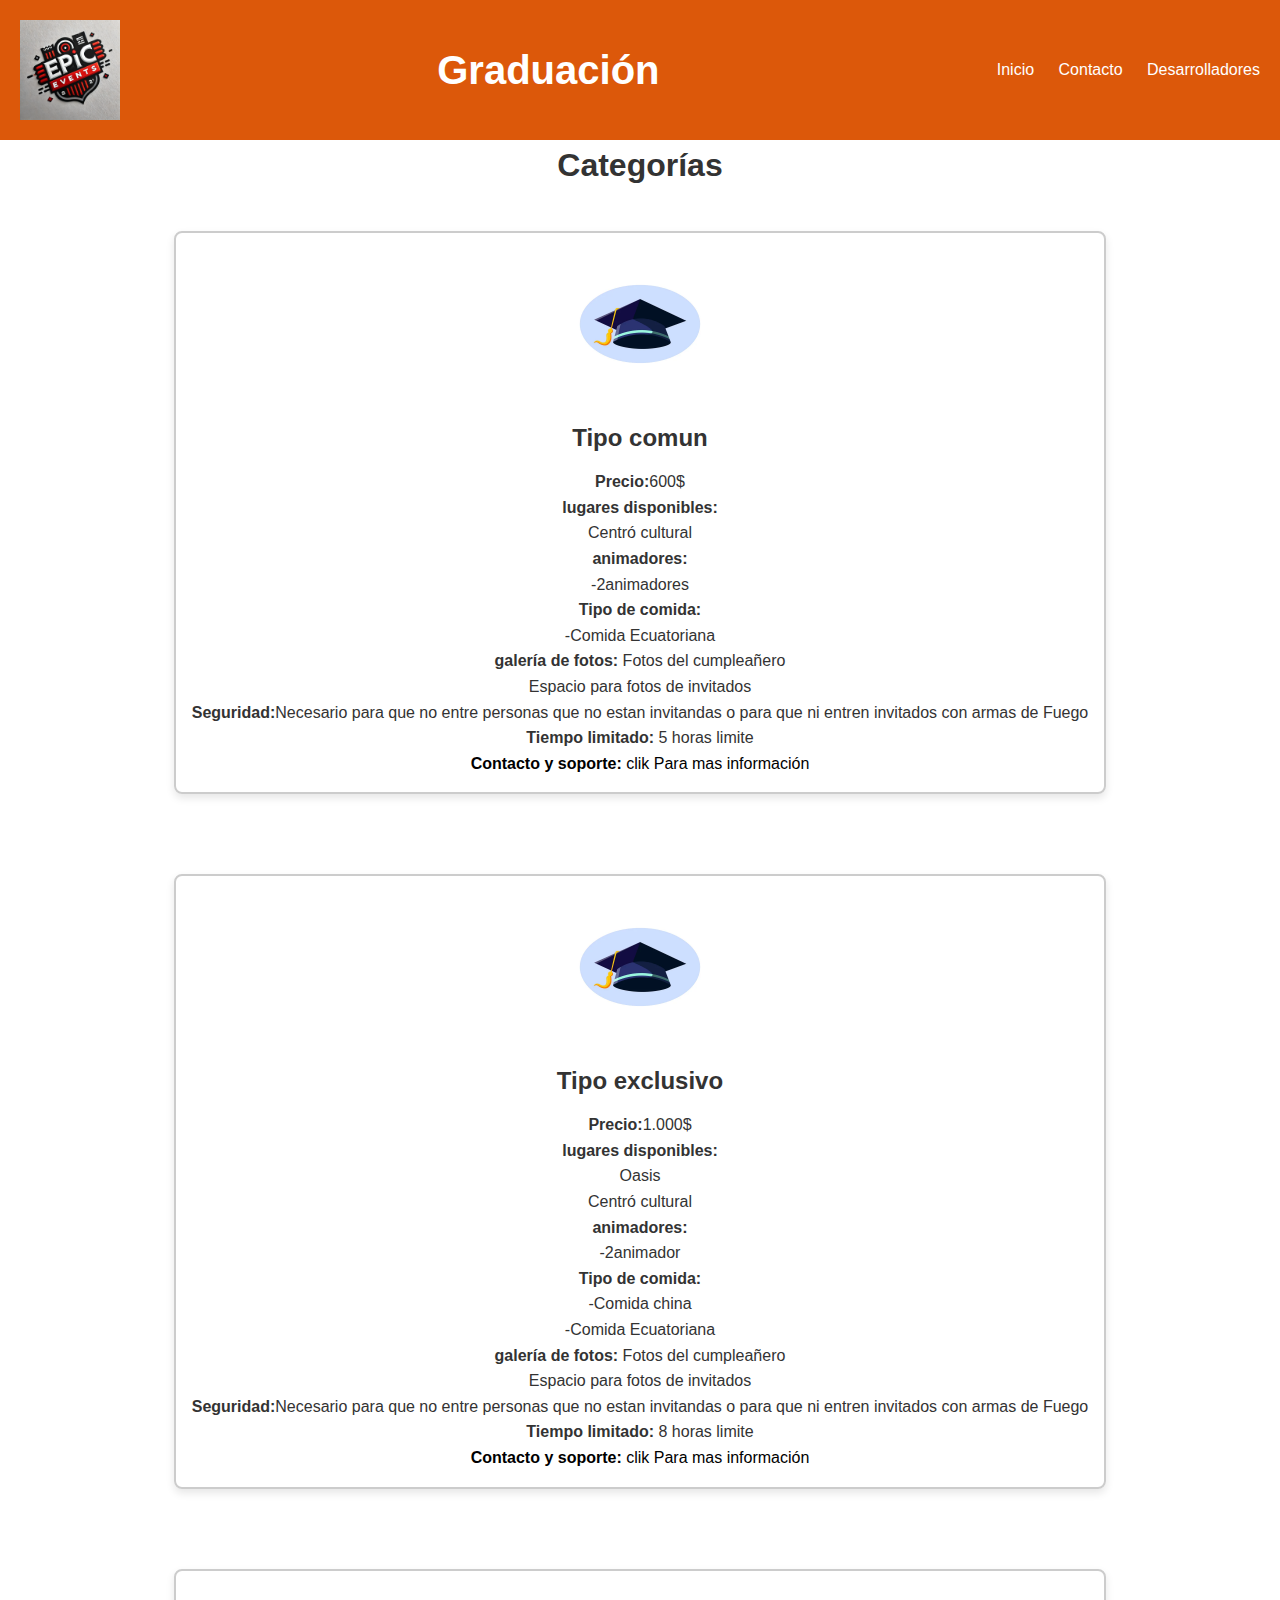
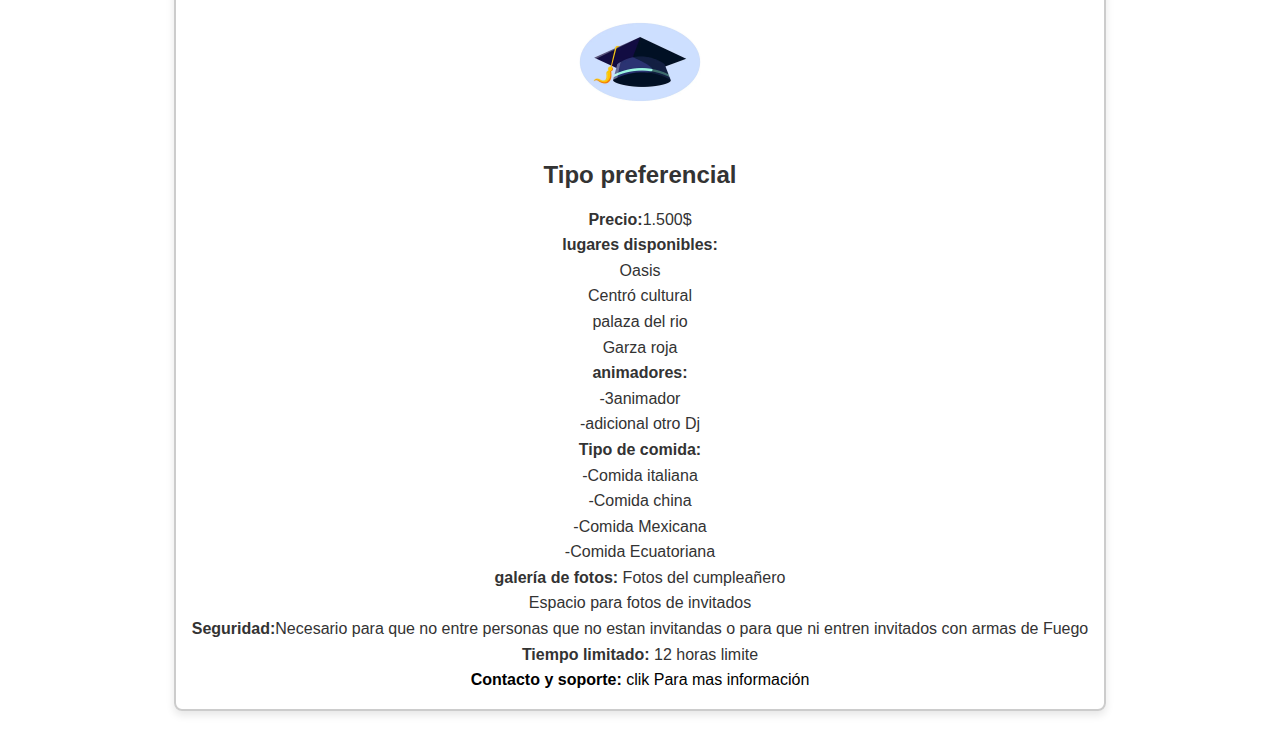
<file: Graduaciónes.html>
<!DOCTYPE html>
<html lang="es">
<head>
  <meta charset="UTF-8">
  <meta name="viewport" content="width=device-width, initial-scale=1.0">
  <title>Graduación</title>
  <link rel="stylesheet" href="/Diseño.css">
</head>
<style>
  .luz{
  
  background: radial-gradient(circle, black 5%,#ff6347 10%, #ffa500 50%, #32cd32 90%,#070605 50%); /* Rojo, naranja, verde */ /* Gradiente */
  -webkit-background-clip: text; /* Necesario para Safari */
  color: transparent; /* Hace que solo se vea el gradiente */
}

.a1{
  
  
  color:white; 
}
</style>
<body>

  <!-- Header -->
  <header class="header">
    <img src="/Logo.jpg"  class="img1"alt="">
    <div class="logo">Graduación</div>
    <nav class="nav">
      <a href="/index.html">Inicio</a>
     
     
     
      <a href="/contacto.html">Contacto</a>
    
      <a href="/Desarrolladores.html">Desarrolladores</a>
    </nav>
  </header>
  
  <center>
    <h1>
    
  Categorías
      
    </h1> 
    
    
  </center>



  <!-- Sección de Chefs -->


 <section id="chefs" class="chefs-section">
   
    <div class="chefs-container">
     
      <div class="chef-card">
        <img src="/Graduación .jpg" alt="Chef Japonés">
        <h3>Tipo comun</h3>
        <p></p>
       
       <strong>Precio:</strong>600$ <br>
       <strong>lugares disponibles:</strong> <br>
   
         Centró cultural<br>
         
          
         
       
       
       <strong>animadores:</strong><br> -2animadores   <br>
      
        <strong>Tipo de comida:</strong> <br>
       
       -Comida Ecuatoriana<br>
       
       
        
       <strong>galería de fotos:</strong> Fotos del cumpleañero<br>
       Espacio para fotos de invitados <br>
       <strong>Seguridad:</strong>Necesario para que no entre personas que no estan invitandas o para que ni entren invitados con armas de Fuego<br>
       <strong>Tiempo limitado:</strong> 5 horas limite<br>
       
       <strong><a href="/contacto.html">Contacto y soporte: </strong> clik Para mas información 
       </a><br>
        
      </div>
    </div>
    
  </section>




 <section id="chefs" class="chefs-section">
   
    <div class="chefs-container">
     
      <div class="chef-card">
        <img src="/Graduación .jpg" alt="Chef Japonés">
        <h3>Tipo exclusivo</h3>
        <p></p>
       
       <strong>Precio:</strong>1.000$ <br>
       <strong>lugares disponibles:</strong> <br>
       Oasis<br>
         Centró cultural<br>
       
         
          
         
       
       
       <strong>animadores:</strong><br> -2animador   <br> 
     
        <strong>Tipo de comida:</strong> <br>
    
       -Comida china<br>
      
       -Comida Ecuatoriana<br>
       
       
        
       <strong>galería de fotos:</strong> Fotos del cumpleañero<br>
       Espacio para fotos de invitados <br>
       <strong>Seguridad:</strong>Necesario para que no entre personas que no estan invitandas o para que ni entren invitados con armas de Fuego<br>
       <strong>Tiempo limitado:</strong> 8 horas limite<br>
       
       <strong><a href="/contacto.html">Contacto y soporte: </strong> clik Para mas información 
       </a><br>
        
      </div>
    </div>
    
  </section>




 <section id="chefs" class="chefs-section">
   
    <div class="chefs-container">
     
      <div class="chef-card">
        <img src="/Graduación .jpg" alt="Chef Japonés">
        <h3>Tipo preferencial </h3>
        <p></p>
       
       <strong>Precio:</strong>1.500$ <br>
       <strong>lugares disponibles:</strong> <br>
       Oasis<br>
         Centró cultural<br>
         palaza del rio <br>
          Garza roja <br>
          
         
       
       
       <strong>animadores:</strong><br> -3animador   <br>
       -adicional otro Dj <br>
        <strong>Tipo de comida:</strong> <br>
       -Comida italiana<br>
       -Comida china<br>
       -Comida Mexicana<br>
       -Comida Ecuatoriana<br>
       
       
        
       <strong>galería de fotos:</strong> Fotos del cumpleañero<br>
       Espacio para fotos de invitados <br>
       <strong>Seguridad:</strong>Necesario para que no entre personas que no estan invitandas o para que ni entren invitados con armas de Fuego<br>
       <strong>Tiempo limitado:</strong> 12 horas limite<br>
       
       <strong><a href="/contacto.html">Contacto y soporte: </strong> clik Para mas información 
       </a><br>
        
      </div>
    </div>
    
  </section>


</body>
</html>
</file>
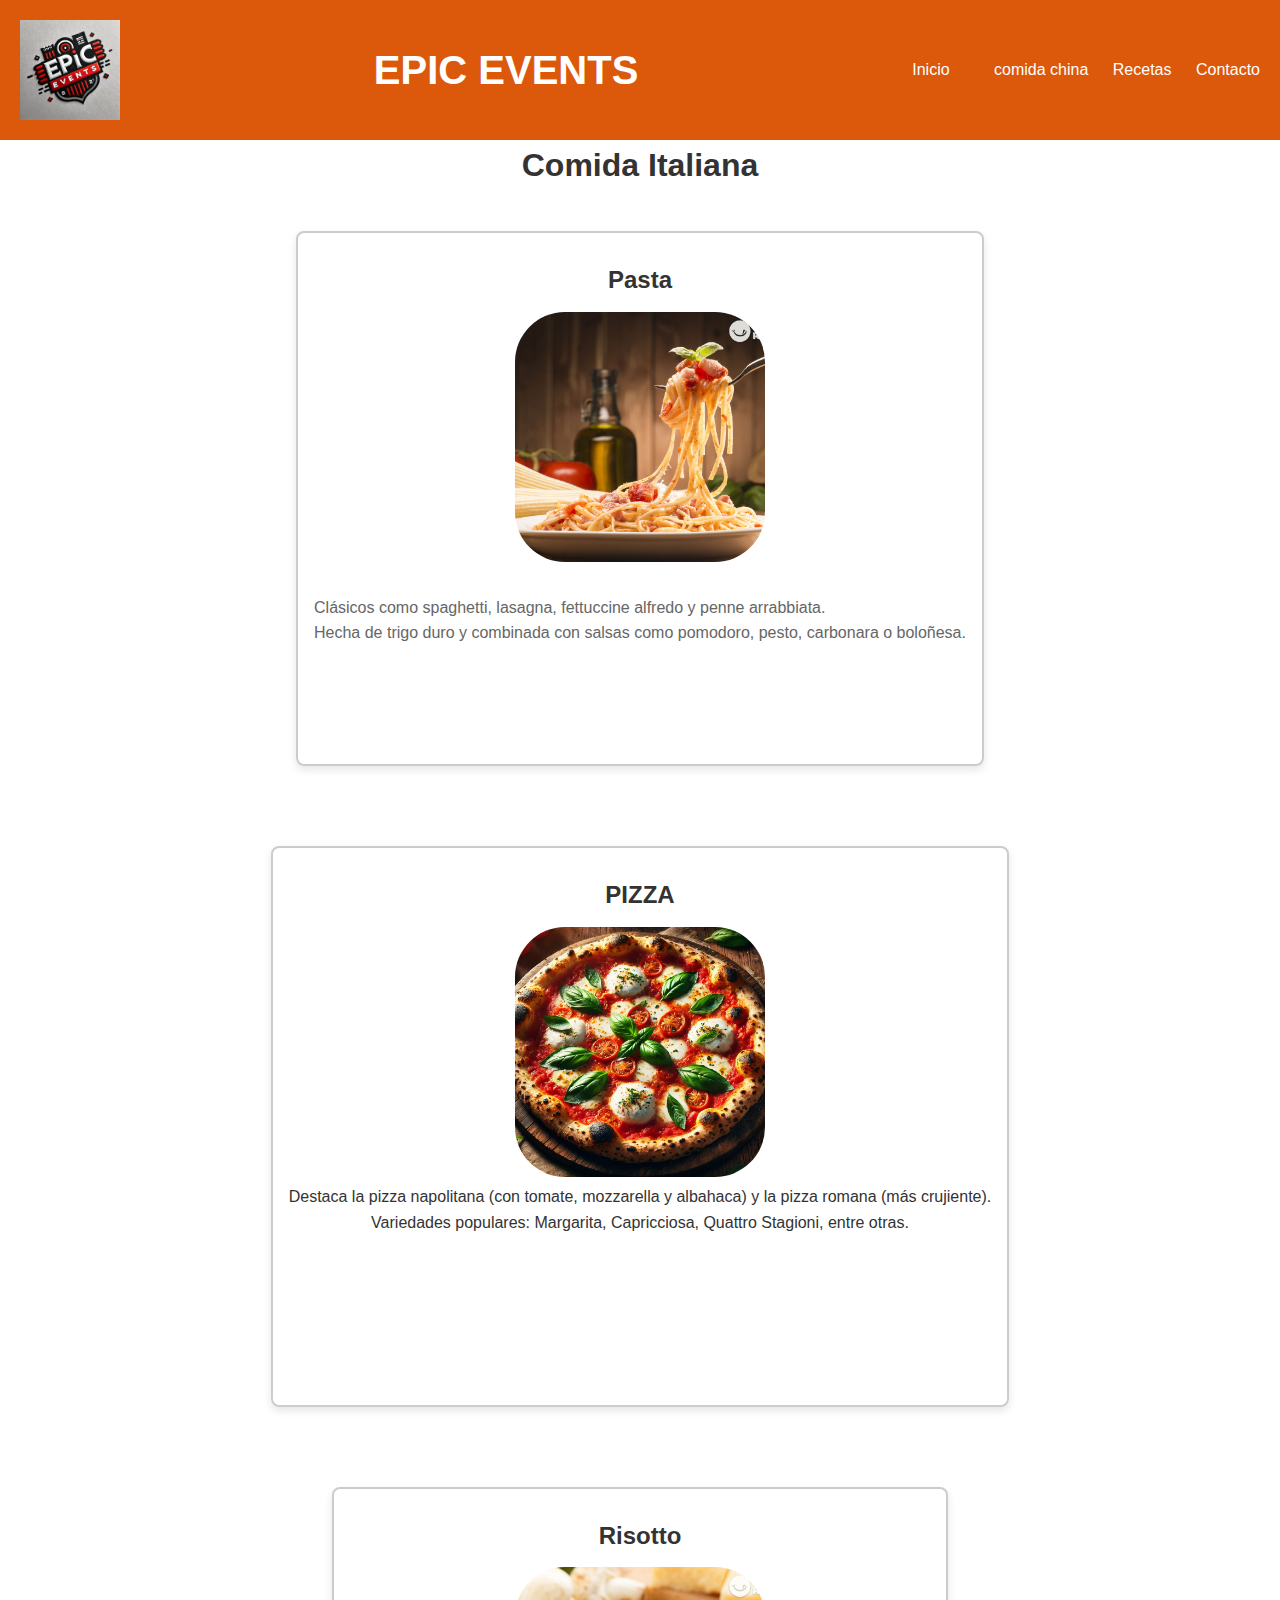
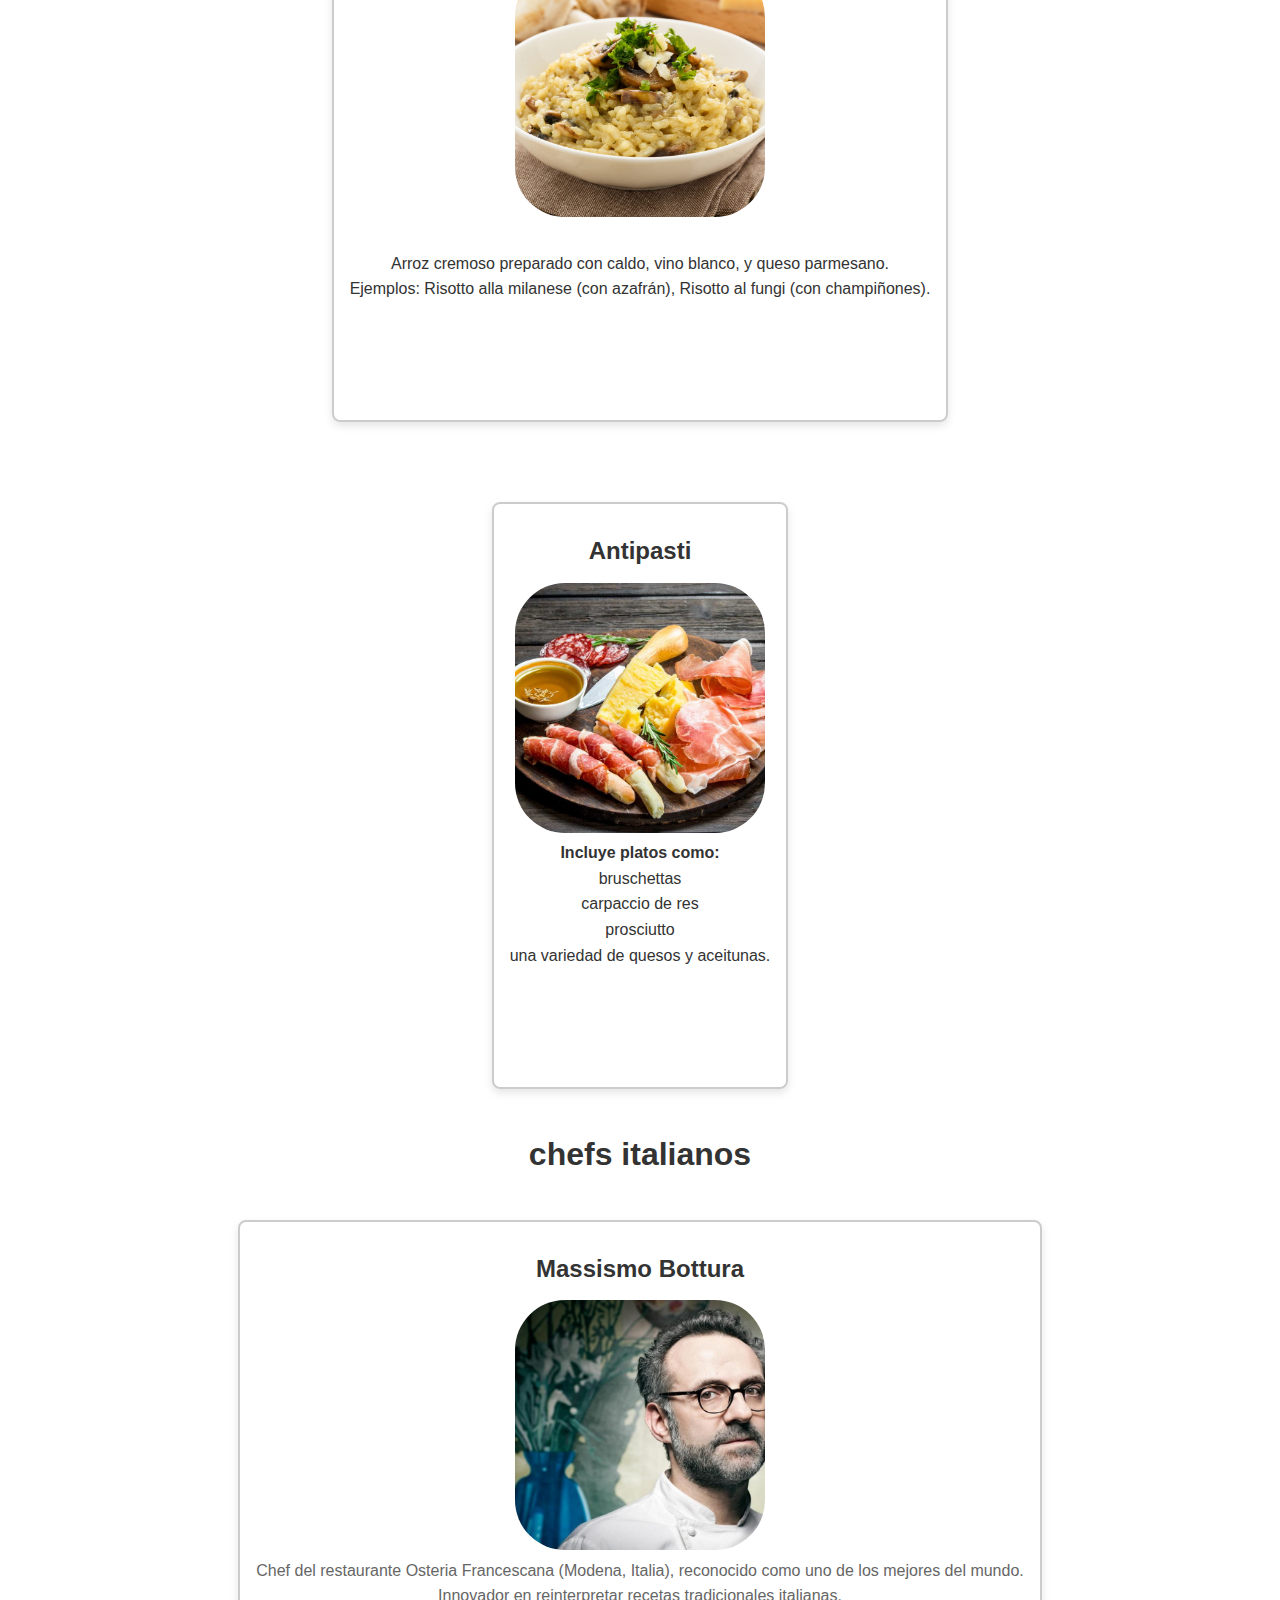
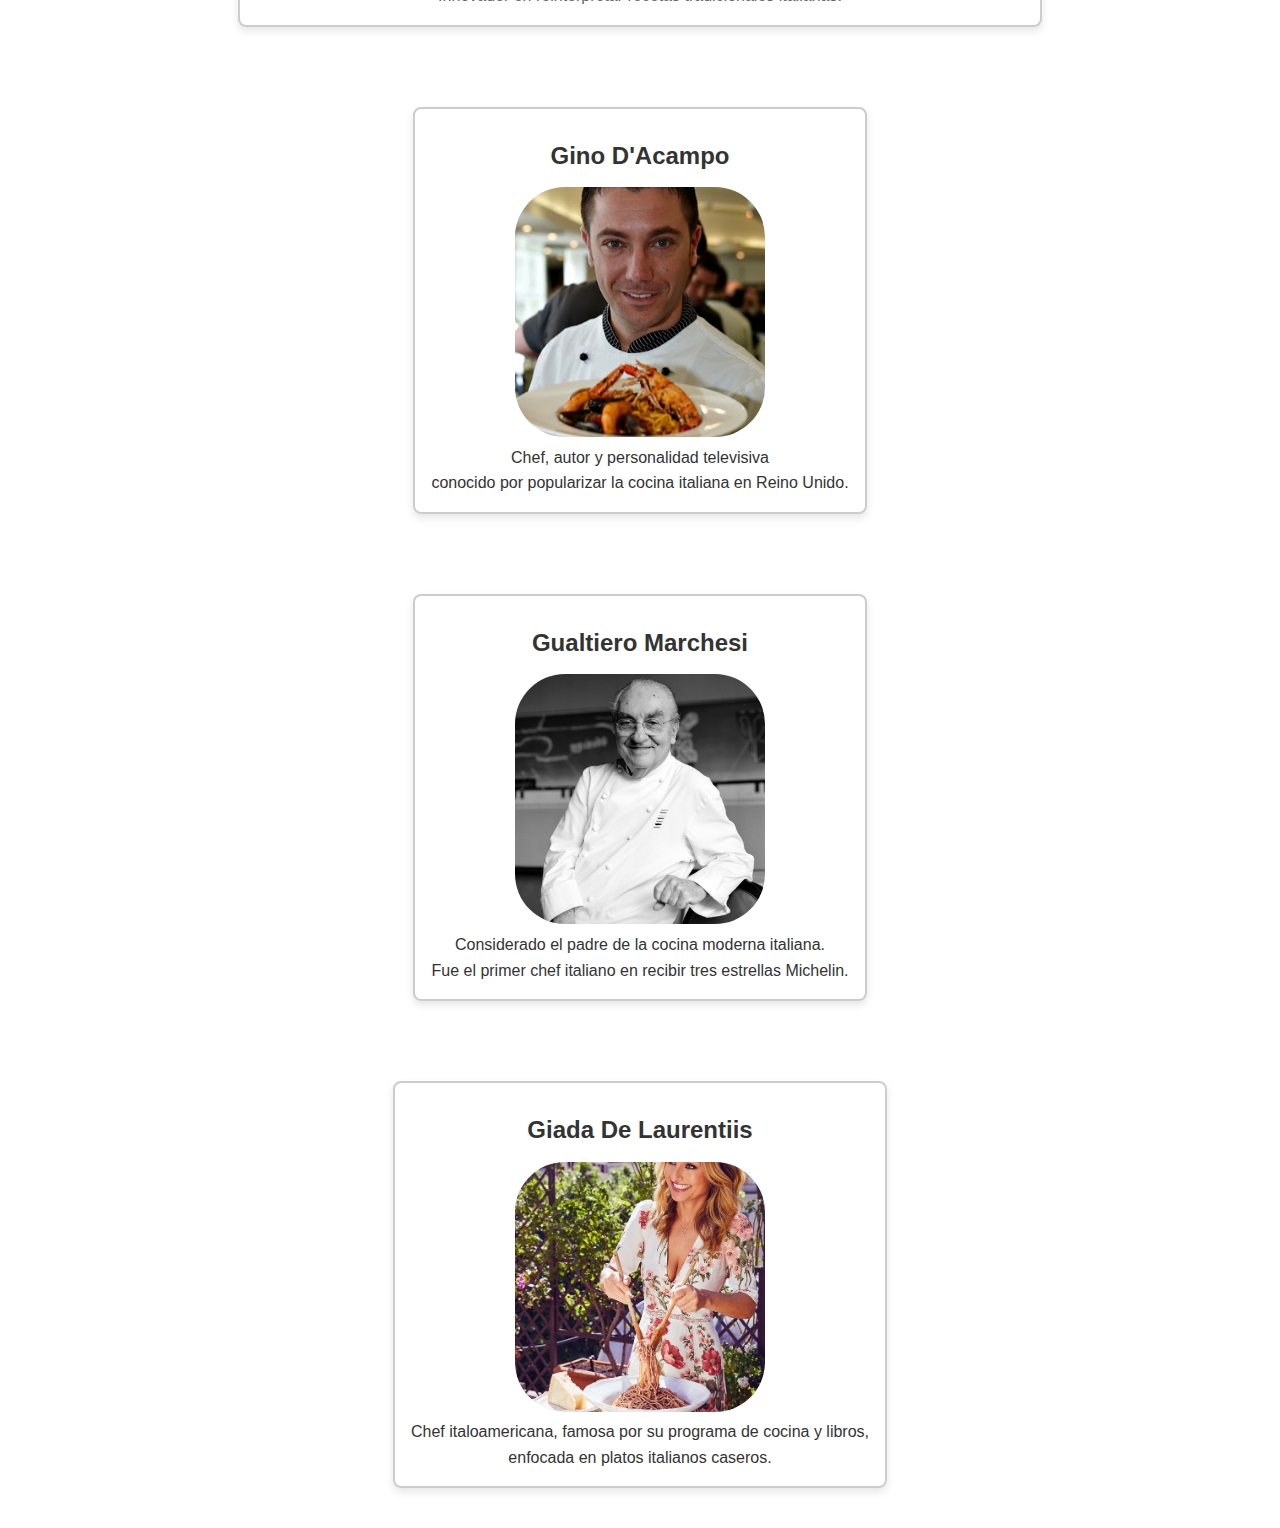
<file: Italiana.html>
<!DOCTYPE html>
<html lang="en">
<head>
  <meta charset="UTF-8">
  <meta name="viewport" content="width=device-width, initial-scale=1.0">
  <meta http-equiv="X-UA-Compatible" content="ie=edge">
  <link rel="stylesheet" href="/Diseño.css">
  <title>CHEFS ECUATORIANOS</title>
  
</head>
<style>
  
  
  .p1{
    
  text-align: justify;
    
  }
  
  
  .chef-card .img2 {
  border-radius: 20%;
  width: 250px;
  height: 250px;
  object-fit: cover;
}



</style>
<body>
  
  <header class="header">
    <img src="/Logo.jpg"  class="img1"alt="">
    <div class="logo">EPIC EVENTS</div>
    <nav class="nav">
      <a href="/index.html">Inicio</a>
      <a href="/chefs ecuatorianos.html">
     
     <a href="/China.html">comida china</a>
      <a href="/Recetas.html">Recetas</a>
      <a href="/contacto.html">Contacto</a>
   
    </nav>
  </header>

<center> <h1>Comida Italiana</h1> </center>
  
     <section id="chefs" class="chefs-section">
   
    <div class="chefs-container">
     
      <div class="chef-card">
        <h3>Pasta</h3>
        <img src="/Salsa-italiana-pasta.jpg" class="img2" alt="Chef Japonés">
        
        <p></p>
        <strong></strong>
        <strong></strong><br> <p class="p1">
             Clásicos como spaghetti, lasagna, fettuccine alfredo y penne arrabbiata. <br>

Hecha de trigo duro y combinada con salsas como pomodoro, pesto, carbonara o boloñesa.
             
                  </p>
   <strong></strong><br>
        <strong></strong><br>
        <strong></strong><br>
        <strong></strong><br>
   
      </div>
      
      
      
      
      
      
      
   
    </div>
    
  </section>

  
  <section id="chefs" class="chefs-section">
   
    <div class="chefs-container">
     
      <div class="chef-card">
        <h3>PIZZA</h3>
        <img src="/pizza.jpg" class="img2" alt="Chef Japonés"> <br>
      Destaca la pizza napolitana (con tomate, mozzarella y albahaca) y la pizza romana (más crujiente). <br>

Variedades populares: Margarita, Capricciosa, Quattro Stagioni, entre otras.

        <p></p>
        <strong></strong><br>
        <strong></strong><br> <p class="p1">
             
             
                  </p>
   <strong></strong><br>
        <strong></strong><br>
        <strong></strong><br>
        <strong></strong><br>
   
      </div>
      
      
      
      
      
      
      
   
    </div>
    
  </section>

  
  
    <section id="chefs" class="chefs-section">
   
    <div class="chefs-container">
     
      <div class="chef-card">
        <h3>Risotto</h3>
        <img src="/Risotto.jpg" class="img2" alt="Chef Japonés">
        
        
        <p></p>
        
        <strong></strong><br>
        
        Arroz cremoso preparado con caldo, vino blanco, y queso parmesano. <br>

Ejemplos: Risotto alla milanese (con azafrán), Risotto al fungi (con champiñones).
        <strong></strong><br> <p class="p1">
             
             
                  </p>
   <strong></strong><br>
        <strong></strong><br>
        <strong></strong><br>
        <strong></strong><br>
   
      </div>
      
      
      
      
      
      
      
   
    </div>
    
  </section>

  
    <section id="chefs" class="chefs-section">
   
    <div class="chefs-container">
     
      <div class="chef-card">
        <h3>Antipasti</h3>
        <img src="/antipasto.jpg" class="img2" alt="Chef Japonés">
       
        <p></p>
        <strong>Incluye platos como:</strong><br>
        bruschettas <br> carpaccio de res <br> prosciutto <br> una variedad de quesos y aceitunas.



        <strong></strong><br> <p class="p1">
             
             
                  </p>
   <strong></strong><br>
        <strong></strong><br>
        <strong></strong><br>
        <strong></strong><br>
   
   
   
      </div>
      
      
      
      
      
      
      
   
    </div>
    
  </section>

  
  <!--chefsssss-->
  
  
  <center> <h1>chefs italianos</h1>
  
  
  
   <section id="chefs" class="chefs-section">
   
    <div class="chefs-container">
     
      <div class="chef-card">
        <h3>Massismo Bottura</h3>
        <img src="/massimo-bottura.jpg" class="img2" alt="Chef Japonés"> <br>
        
        <p>Chef del restaurante Osteria Francescana (Modena, Italia), reconocido como uno de los mejores del mundo. <br>

Innovador en reinterpretar recetas tradicionales italianas.
</p>
       
   
      </div>
      
      
      
      
      
      
      
   
    </div>
    
  </section>

  
  <section id="chefs" class="chefs-section">
   
    <div class="chefs-container">
     
      <div class="chef-card">
        <h3>Gino D'Acampo</h3>
        <img src="/Gino.jpg" class="img2" alt="Chef Japonés"> <br>
      
      Chef, autor y personalidad televisiva <br> conocido por popularizar la cocina italiana en Reino Unido.

      
  
      </div>
      
      
      
      
      
      
      
   
    </div>
    
  </section>

  
  
    <section id="chefs" class="chefs-section">
   
    <div class="chefs-container">
     
      <div class="chef-card">
        <h3>Gualtiero Marchesi</h3>
        <img src="/Marchesi.jpg" class="img2" alt="Chef Japonés">
        
        
     <br>
        
       Considerado el padre de la cocina moderna italiana. <br>  Fue el primer chef italiano en recibir tres estrellas Michelin.

       
           
      </div>
      
      
      
      
      
      
      
   
    </div>
    
  </section>

  
    <section id="chefs" class="chefs-section">
   
    <div class="chefs-container">
     
      <div class="chef-card">
        <h3>Giada De Laurentiis</h3>
        <img src="/Giada-Rome.jpg" class="img2" alt="Chef Japonés"> <br>
       
     Chef italoamericana, famosa por su programa de cocina y libros, <br> enfocada en platos italianos caseros.
   
      </div>
      
      
      
      
      
      
      
   
    </div>
    
  </section>

  
  </center>
  
</body>
</html>
</file>
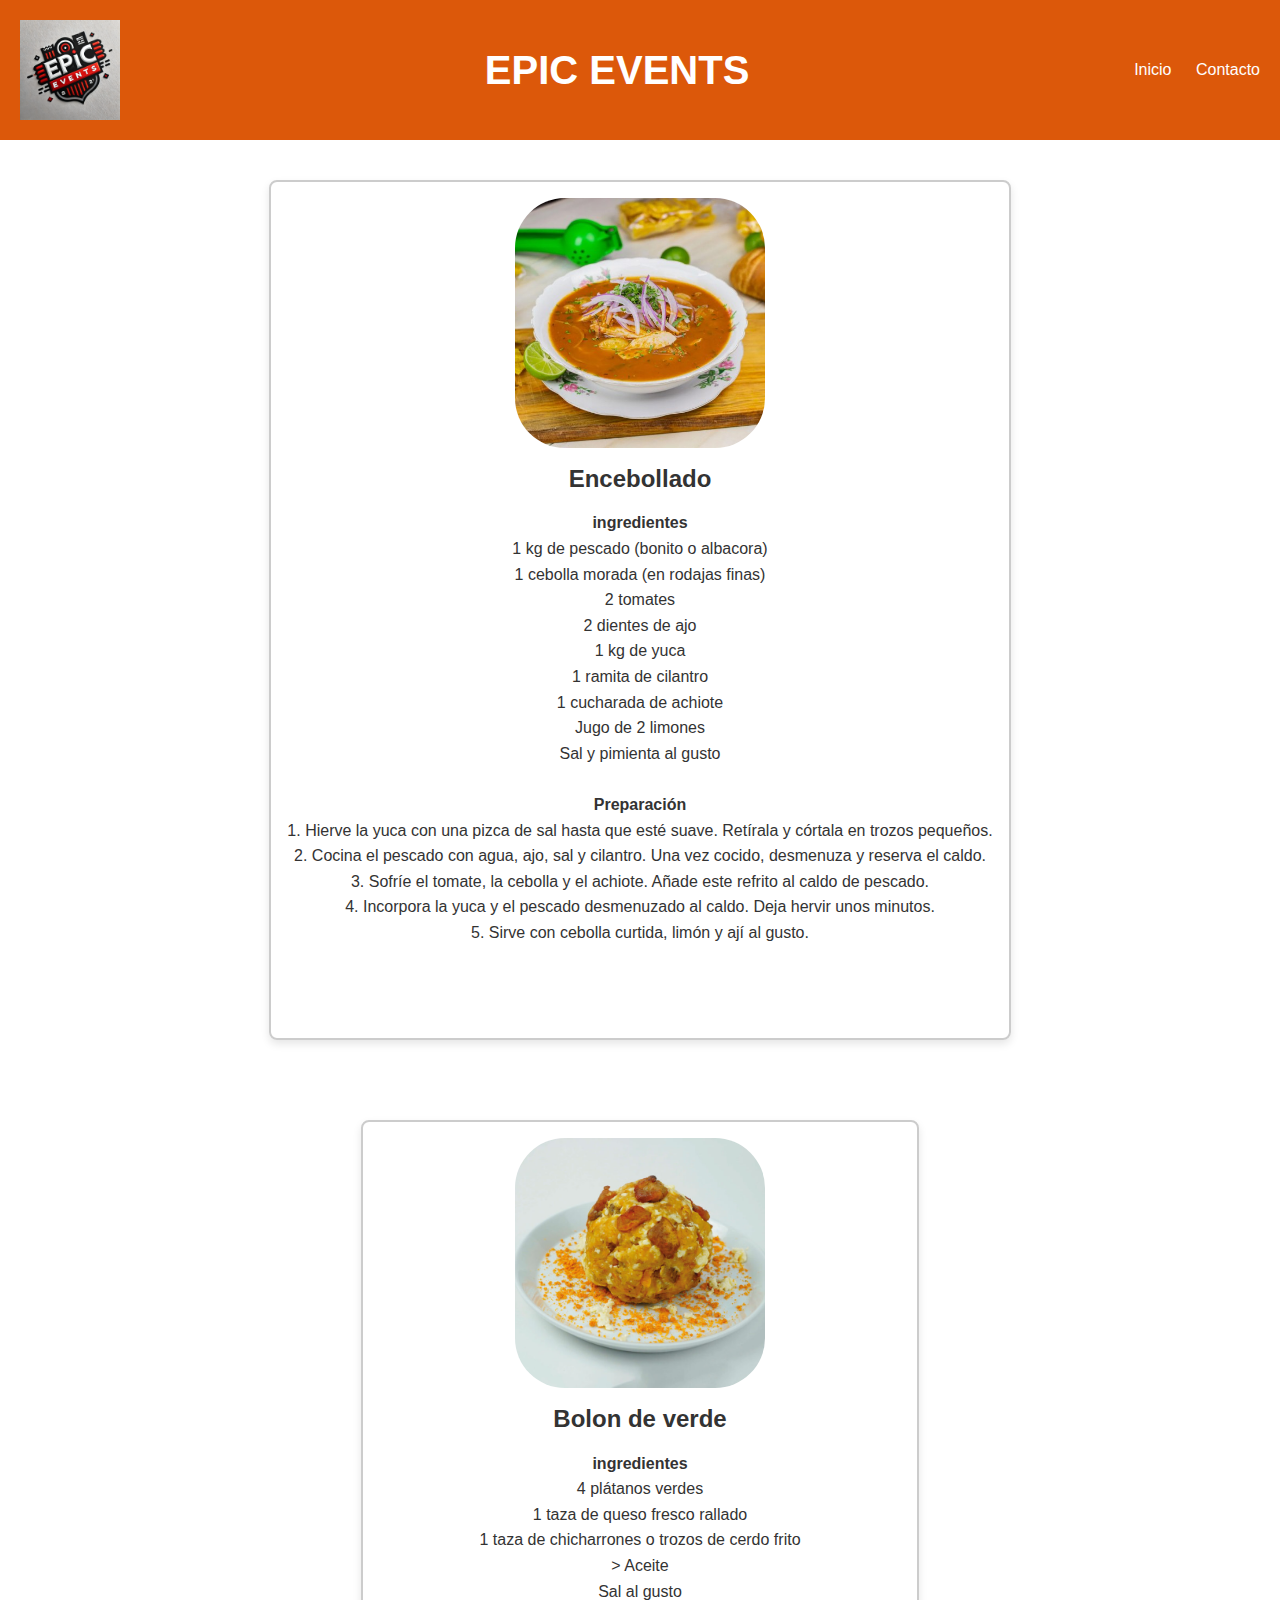
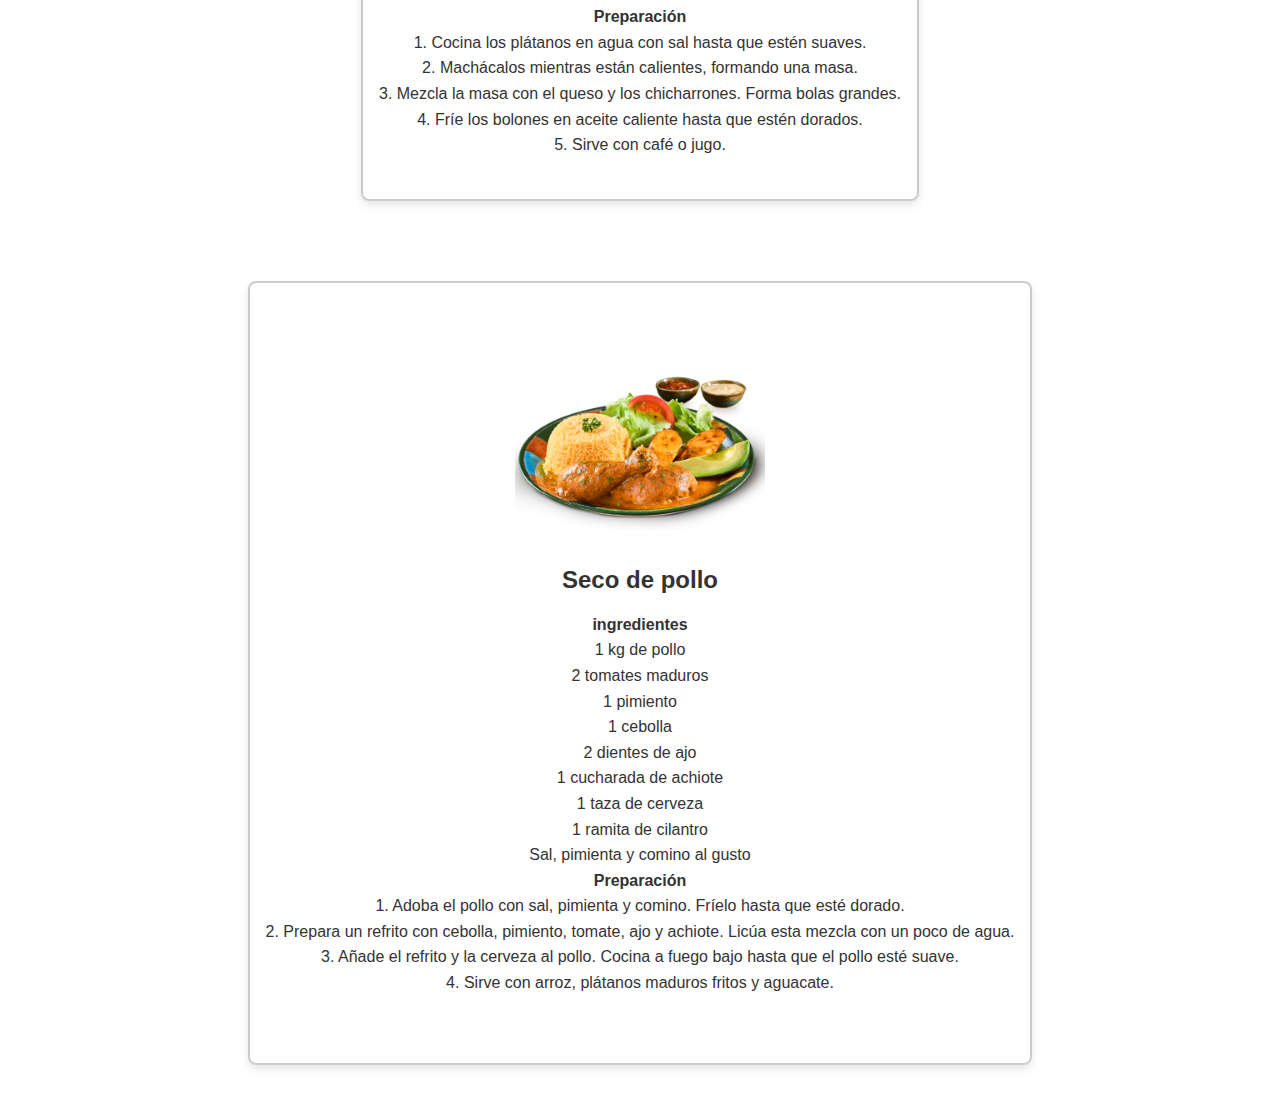
<file: Recetas.html>
<!Doctype <!DOCTYPE html>
<html lang="en">
<head>
  <meta charset="UTF-8">
  <meta name="viewport" content="width=device-width, initial-scale=1.0">
  <meta http-equiv="X-UA-Compatible" content="ie=edge">
  <link rel="stylesheet" href="Diseño.css">
  <title>CHEFS ECUATORIANOS</title>
  
</head>
<style>
  
  
  .p1{
    
  text-align: justify;
    
  }
  
  
  .chef-card .img2 {
  border-radius: 20%;
  width: 250px;
  height: 250px;
  object-fit: cover;
}



</style>
<body>
  
  <header class="header">
    <img src="Logo.jpg"  class="img1"alt="">
    <div class="logo">EPIC EVENTS</div>
    <nav class="nav">
      <a href="/index.html">Inicio</a>
      
   
   
      <a href="/contacto.html">Contacto</a>
     
    </nav>
  </header>


  
  
  
  <!-- Sección de Chefs -->
  <section id="chefs" class="chefs-section">
   
    <div class="chefs-container">
     
      <div class="chef-card">
        <img src="/encebollado.jpg" class="img2" alt="Chef Japonés">
        <h3>Encebollado</h3>
        <p></p>
        
   <Center><strong>ingredientes</strong></Center>


1 kg de pescado (bonito o albacora)<br>

1 cebolla morada (en rodajas finas)<br>

2 tomates <br>

2 dientes de ajo <br>

1 kg de yuca <br>

1 ramita de cilantro <br>

1 cucharada de achiote <br>

Jugo de 2 limones <br>

Sal y pimienta al gusto <br>



<br>
   
     <center>
     <strong>Preparación</strong></Center>

1. Hierve la yuca con una pizca de sal hasta que esté suave. Retírala y córtala en trozos pequeños. <br>


2. Cocina el pescado con agua, ajo, sal y cilantro. Una vez cocido, desmenuza y reserva el caldo. <br>


3. Sofríe el tomate, la cebolla y el achiote. Añade este refrito al caldo de pescado. <br>


4. Incorpora la yuca y el pescado desmenuzado al caldo. Deja hervir unos minutos. <br>


5. Sirve con cebolla curtida, limón y ají al gusto. <br>
<br>
        <strong></strong><br>
        <strong></strong><br>
   
      </div>
      
    </div>
    
  </section>



    <section id="chefs" class="chefs-section">
   
    <div class="chefs-container">
     
      <div class="chef-card">
        <img src="bolon.jpg" class="img2" alt="Chef Japonés">
        <h3>Bolon de verde</h3>
        <p></p>
        
   <Center><strong>ingredientes</strong></Center>

4 plátanos verdes <br>

1 taza de queso fresco rallado <br>

1 taza de chicharrones o trozos de cerdo frito <br>>

Aceite <br>

Sal al gusto <br>




     <center>
     <strong>Preparación</strong></Center>


1. Cocina los plátanos en agua con sal hasta que estén suaves. <br>


2. Machácalos mientras están calientes, formando una masa.
<br>

3. Mezcla la masa con el queso y los chicharrones. Forma bolas grandes.
<br>

4. Fríe los bolones en aceite caliente hasta que estén dorados. <br>


5. Sirve con café o jugo. 

        <strong></strong><br>
        <strong></strong><br>
   
      </div>
      
    </div>
    
  </section>


 
 
 
 
 
 
 
 
  <section id="chefs" class="chefs-section">
   
    <div class="chefs-container">
     
      <div class="chef-card">
        <img src="seco de pollo.jpg" class="img2" alt="Chef Japonés">
        <h3>Seco de pollo</h3>
        <p></p>
        
   <Center><strong>ingredientes</strong></Center>

1 kg de pollo <br>

2 tomates maduros <br>

1 pimiento <br>

1 cebolla <br>

2 dientes de ajo <br>

1 cucharada de achiote <br>

1 taza de cerveza <br>

1 ramita de cilantro <br>

Sal, pimienta y comino al gusto <br>

   
     <center>
     <strong>Preparación</strong></Center>

1. Adoba el pollo con sal, pimienta y comino. Fríelo hasta que esté dorado. <br>


2. Prepara un refrito con cebolla, pimiento, tomate, ajo y achiote. Licúa esta mezcla con un poco de agua. <br>


3. Añade el refrito y la cerveza al pollo. Cocina a fuego bajo hasta que el pollo esté suave. <br>


4. Sirve con arroz, plátanos maduros fritos y aguacate. <br>
 



        <strong></strong><br>
        <strong></strong><br>
   
      </div>
      
    </div>
    
  </section>



 
  
  
</body>
</html>
</file>
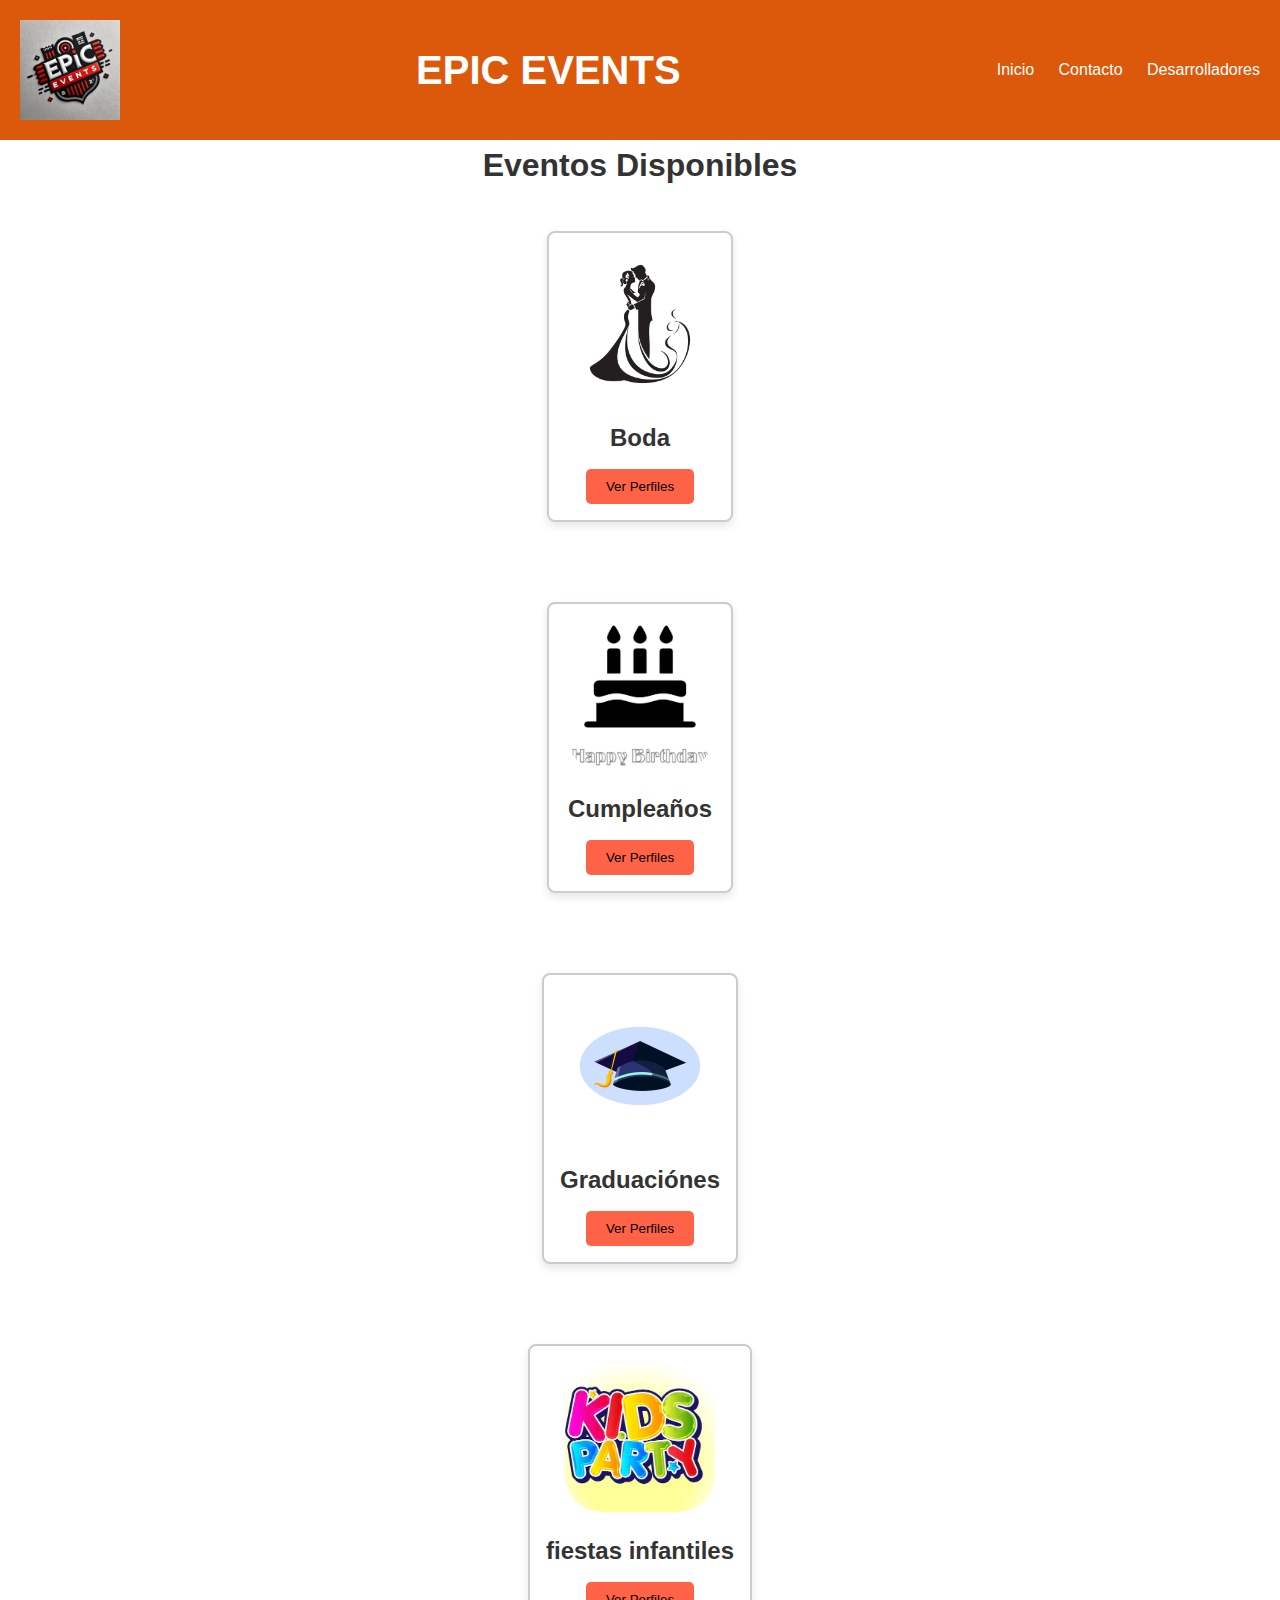
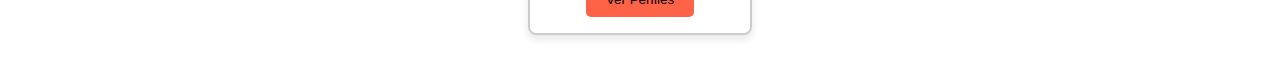
<file: sección eventos.html>
<!DOCTYPE html>
<html lang="es">
<head>
  <meta charset="UTF-8">
  <meta name="viewport" content="width=device-width, initial-scale=1.0">
  <title>Chefs y Cocina</title>
  <link rel="stylesheet" href="Diseño.css">
</head>
<style>
  .luz{
  
  background: radial-gradient(circle, black 5%,#ff6347 10%, #ffa500 50%, #32cd32 90%,#070605 50%); /* Rojo, naranja, verde */ /* Gradiente */
  -webkit-background-clip: text; /* Necesario para Safari */
  color: transparent; /* Hace que solo se vea el gradiente */
}

.a1{

  
  
  color:white; 
}
</style>
<body>

  <!-- Header -->
  <header class="header">
    <img src="/Logo.jpg"  class="img1"alt="">
    <div class="logo">EPIC EVENTS</div>
    <nav class="nav">
      <a href="/index.html">Inicio</a>
     
     
     
      <a href="/contacto.html">Contacto</a>
    
      <a href="/Desarrolladores.html">Desarrolladores</a>
    </nav>
  </header>
  
  <center>
    <h1>
    
    Eventos Disponibles 
      
    </h1> 
    
    
  </center>



  <!-- Sección de Chefs -->
  <section id="chefs" class="chefs-section">
   
    <div class="chefs-container">
     
      <div class="chef-card">
        <img src="/Boda.jpg" alt="Chef Japonés">
        <h3>Boda </h3>
        <p></p>
        <button><a href="/boda.html">Ver Perfiles</a></button>
        
      </div>
    </div>
    
  </section>
 
        <section id="chefs" class="chefs-section">
   
    <div class="chefs-container">
     
      <div class="chef-card">
        <img src="/Cumpleaños.jpg" alt="Chef Japonés">
        <h3>Cumpleaños</h3>
        <p></p>
        <button><a href="/cumpleaños.html">Ver Perfiles</a></button>
        
            
      </div>
    </div>
    
  </section>
 
        
        
        <section id="chefs" class="chefs-section">
   
    <div class="chefs-container">
     
      <div class="chef-card">
        <img src="/Graduación .jpg" alt="Chef Japonés">
        <h3>Graduaciónes</h3>
        <p></p>
        <button><a href="/Graduaciónes.html">Ver Perfiles</a></button>
        
        
            
      </div>
    </div>
    
  </section>
 
        
        
        <section id="chefs" class="chefs-section">
   
    <div class="chefs-container">
     
      <div class="chef-card">
        <img src="/fiesta infantil.jpg" alt="Chef Japonés">
        <h3> fiestas infantiles</h3>
        <p></p>
        <button><a href="/Fiesta infantil.html">Ver Perfiles</a></button>
        
        
      </div>
    </div>
  </section>




</body>
</html>
</file>
<file: Diseño.css>
/* Reset básico */
* {
  margin: 0;
  padding: 0;
  box-sizing: border-box;
  font-family: 'Arial', sans-serif;
}

body {
  line-height: 1.6;
  color: #333;
}

/* Header */
.header {
  display: flex;
  justify-content: space-between;
  align-items: center;
  padding: 20px;
  background-color:#DC580A;
  color: white;
}

.logo {
  font-size: 2.5rem;
  font-weight: bold;
}

.nav a {
  color: white;
  margin-left: 20px;
  text-decoration: none;
}
.nav a:hover {
  text-decoration: underline;
}

/* Hero */
.hero {
  text-align: center;
  padding: 100px 20px;
  background: url('fondo .jpg') no-repeat center center/cover;
  color: white;
}

.hero h1 {
  font-size: 3.5rem;
  margin-bottom: 10px;
  
}

.hero p {
  margin-bottom: 20px;
}

.btn {
  background-color: #fff;
  color: #ff6347;
  padding: 10px 20px;
  text-decoration: none;
  border-radius: 5px;
}

.btn:hover {
  background-color: #ff4500;
  color: white;
}

/* Chefs Section */
.chefs-section {
  padding: 40px 20px;
  text-align: center;
}

.chefs-container {
  display: flex;
  justify-content: center;
  gap: 20px;
}

.chef-card {
  border: 2px solid #ccc;
  border-radius: 8px;
  padding: 16px;

  text-align: center;
  max-width: 3000px;
  box-shadow: 0 4px 8px rgba(0, 0, 0, 0.1);
}

.chef-card img {
  border-radius: 25%;
  width: 150px;
  height: 150px;
  object-fit: cover;
}

.chef-card h3 {
  margin: 12px 0;
  font-size: 1.5rem;
}

.chef-card p {
  color: #666;
}

.chef-card button {
  background-color: #ff6347;
  color: #fff;
  border: none;
  padding: 10px 20px;
  border-radius: 5px;
  cursor: pointer;
}

.chef-card button:hover {
  background-color: #ff4500;
}

/* Cuisine Section */
.cuisine-section {
  padding: 40px 20px;
  text-align: center;
}

.cuisine-container {
  display: flex;
  justify-content: center;
  gap: 20px;
}

.cuisine-card {
  padding: 20px;
  background-color: black;
  border-radius: 8px;
  font-size: 1.2rem;
  min-width: 100px;
  text-transform: uppercase;
}

/* Footer */
.footer {
  text-align: center;
  padding: 20px;
  background-color: #333;
  color: white;
}

.img1{
  
  width: 100px;
  height:100px;
  
  
}

a{
  
  color:black;
text-decoration:none;
}
</file>
